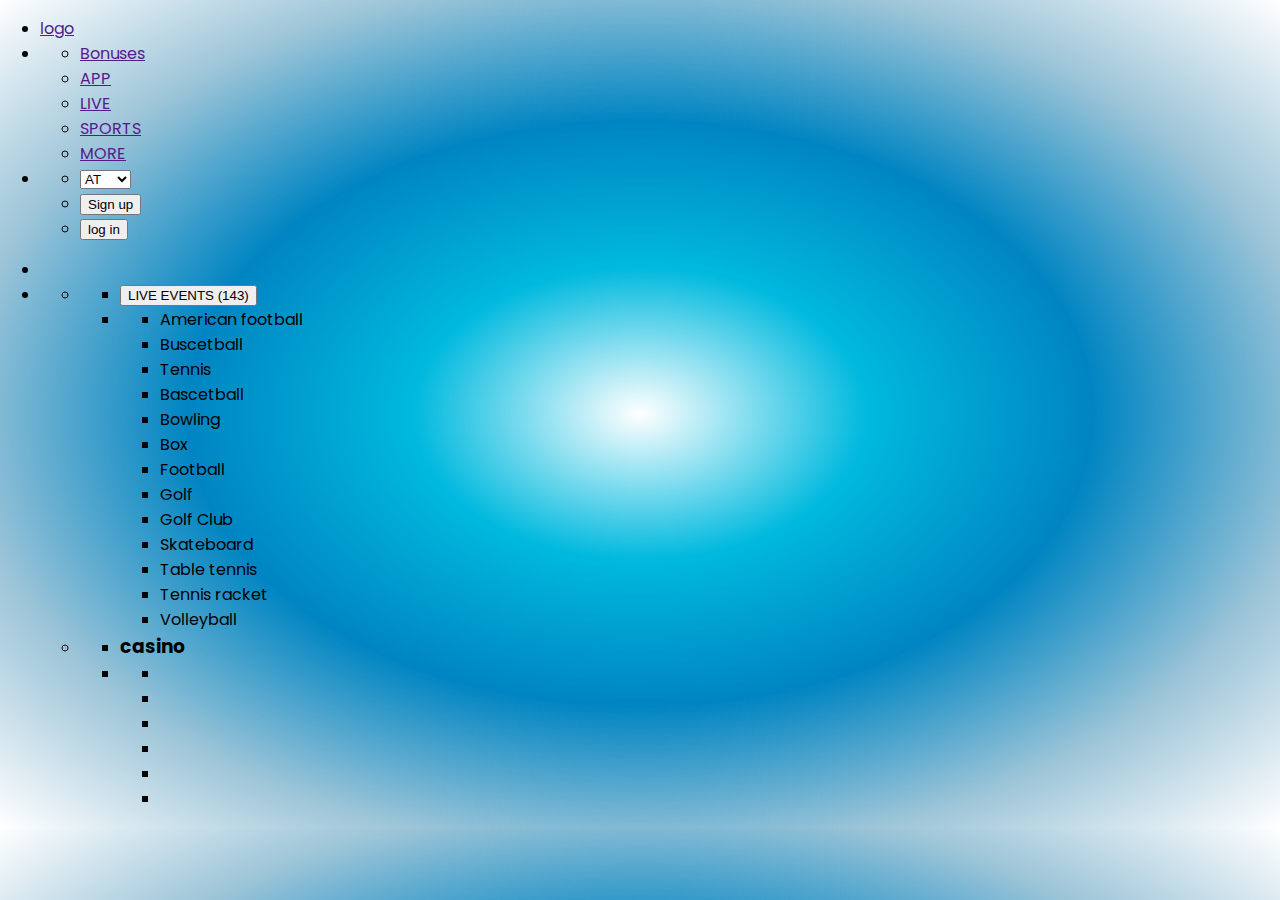
<file: Index.html>
<!DOCTYPE html>
<html lang="en">
  <head>
    <meta charset="UTF-8" />
    <meta name="viewport" content="width=device-width, initial-scale=1.0" />
    <link rel="preconnect" href="https://fonts.googleapis.com" />
    <link rel="preconnect" href="https://fonts.gstatic.com" crossorigin />
    <link
      href="https://fonts.googleapis.com/css2?family=Poppins:wght@400;500;600;700&display=swap"
      rel="stylesheet"
    />
    <link rel="stylesheet" href="./css/style.css" />
    <title>Home</title>
  </head>
  <body>
    <header>
      <div>
        <ul>
          <nav>
            <li>
              <a href="" lang="eng">logo</a>
            </li>
            <li>
              <ul>
                <li><a href="" lang="eng">Bonuses</a></li>
                <li><a href="" lang="eng">APP</a></li>
                <li><a href="" lang="eng">LIVE</a></li>
                <li><a href="" lang="eng">SPORTS</a></li>
                <li><a href="" lang="eng">MORE</a></li>
              </ul>
            </li>
          </nav>
          <li>
            <ul>
              <li>
                <select name="select" id="">
                  <option value="AT">AT</option>
                  <option value="ENG">ENG</option>
                </select>
              </li>
              <li><button type="button">Sign up</button></li>
              <li><button type="button">log in</button></li>
            </ul>
          </li>
        </ul>
      </div>
    </header>
    <main>
      <ul>
        <li></li>
        <li>
          <section>
            <aside>
              <ul>
                <li>
                  <ul>
                    <li>
                      <div>
                        <button type="button">LIVE EVENTS (143)</button>
                      </div>
                    </li>
                    <li>
                      <ul>
                        <li>American football</li>
                        <li>Buscetball</li>
                        <li>Tennis</li>
                        <li>Bascetball</li>
                        <li>Bowling</li>
                        <li>Box</li>
                        <li>Football</li>
                        <li>Golf</li>
                        <li>Golf Club</li>
                        <li>Skateboard</li>
                        <li>Table tennis</li>
                        <li>Tennis racket</li>
                        <li>Volleyball</li>
                      </ul>
                    </li>
                  </ul>
                </li>
                <li>
                  <ul>
                    <li><h3>casino</h3></li>
                    <li>
                      <ul>
                        <li><div></div></li>
                        <li><div></div></li>
                        <li><div></div></li>
                        <li><div></div></li>
                        <li><div></div></li>
                        <li><div></div></li>
                      </ul>
                    </li>
                  </ul>
                </li>
              </ul>
            </aside>
          </section>
        </li>
      </ul>
    </main>
  </body>
</html>
</file>
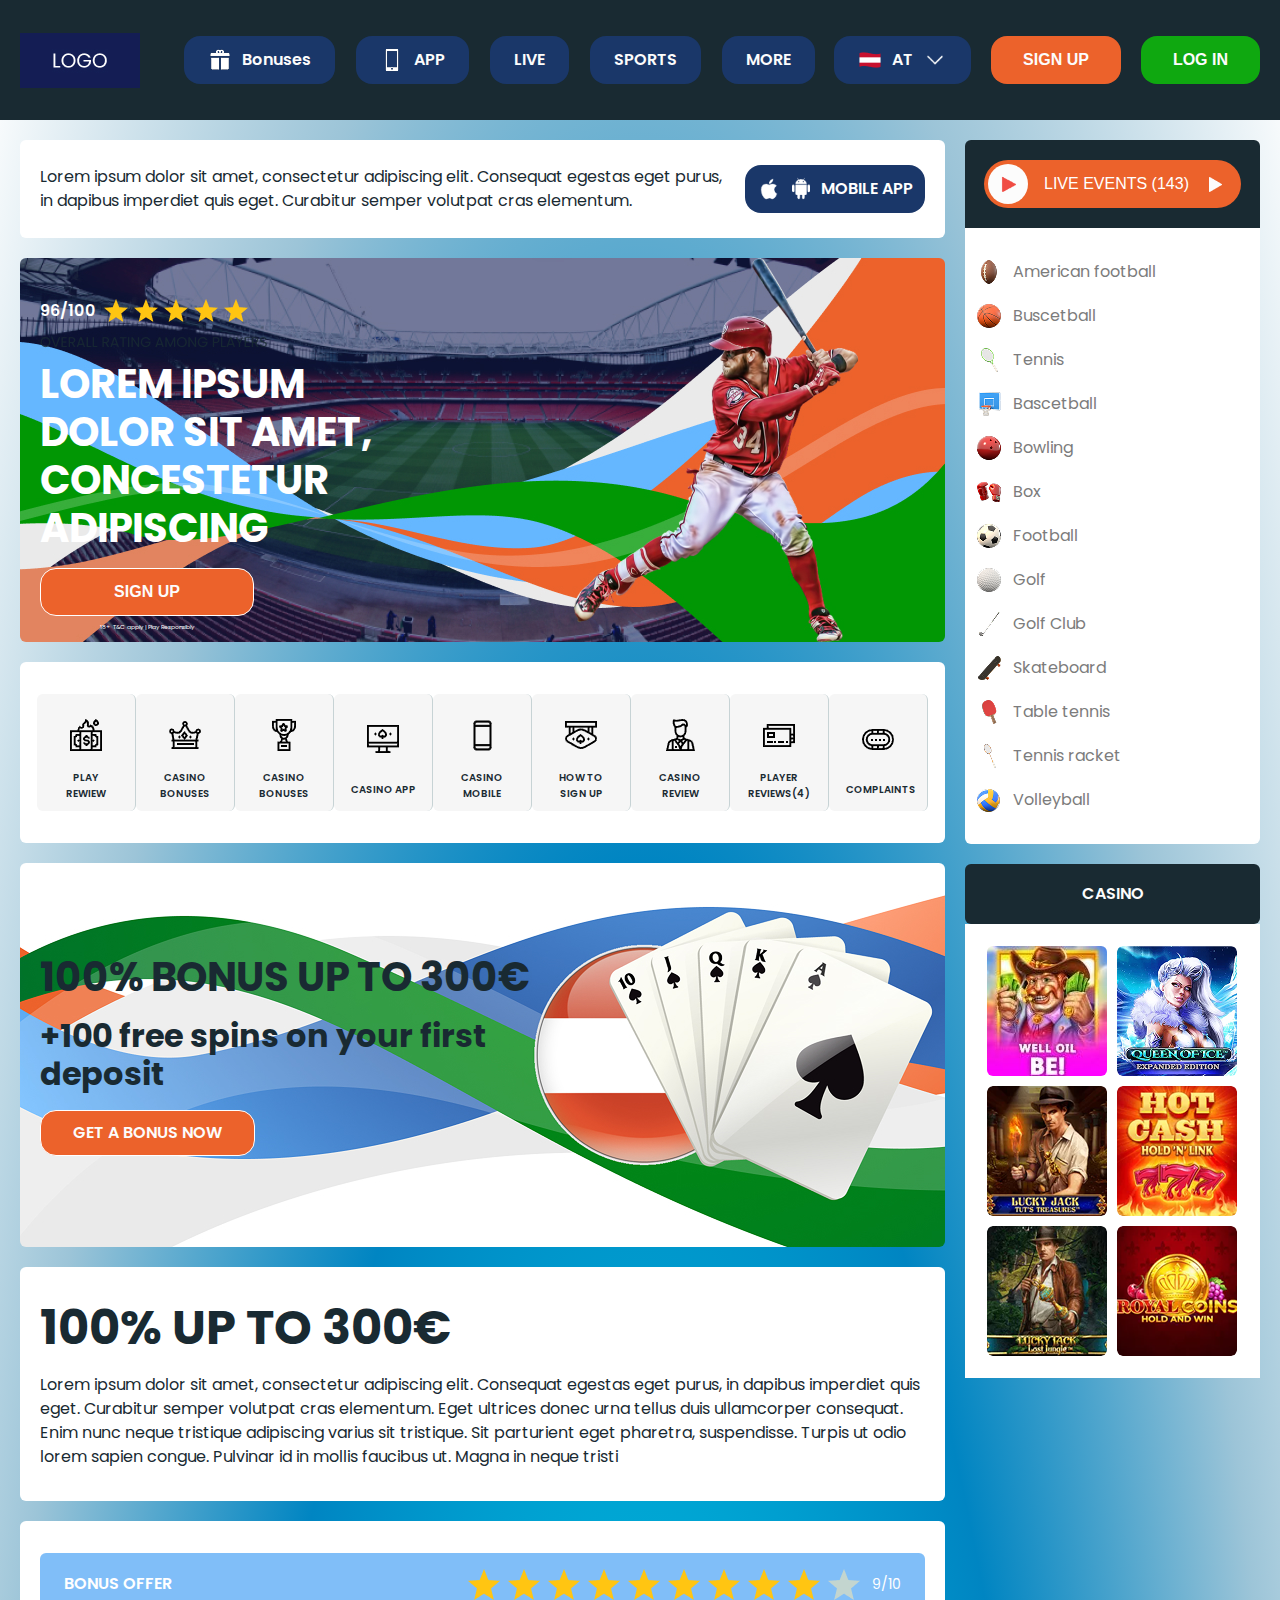
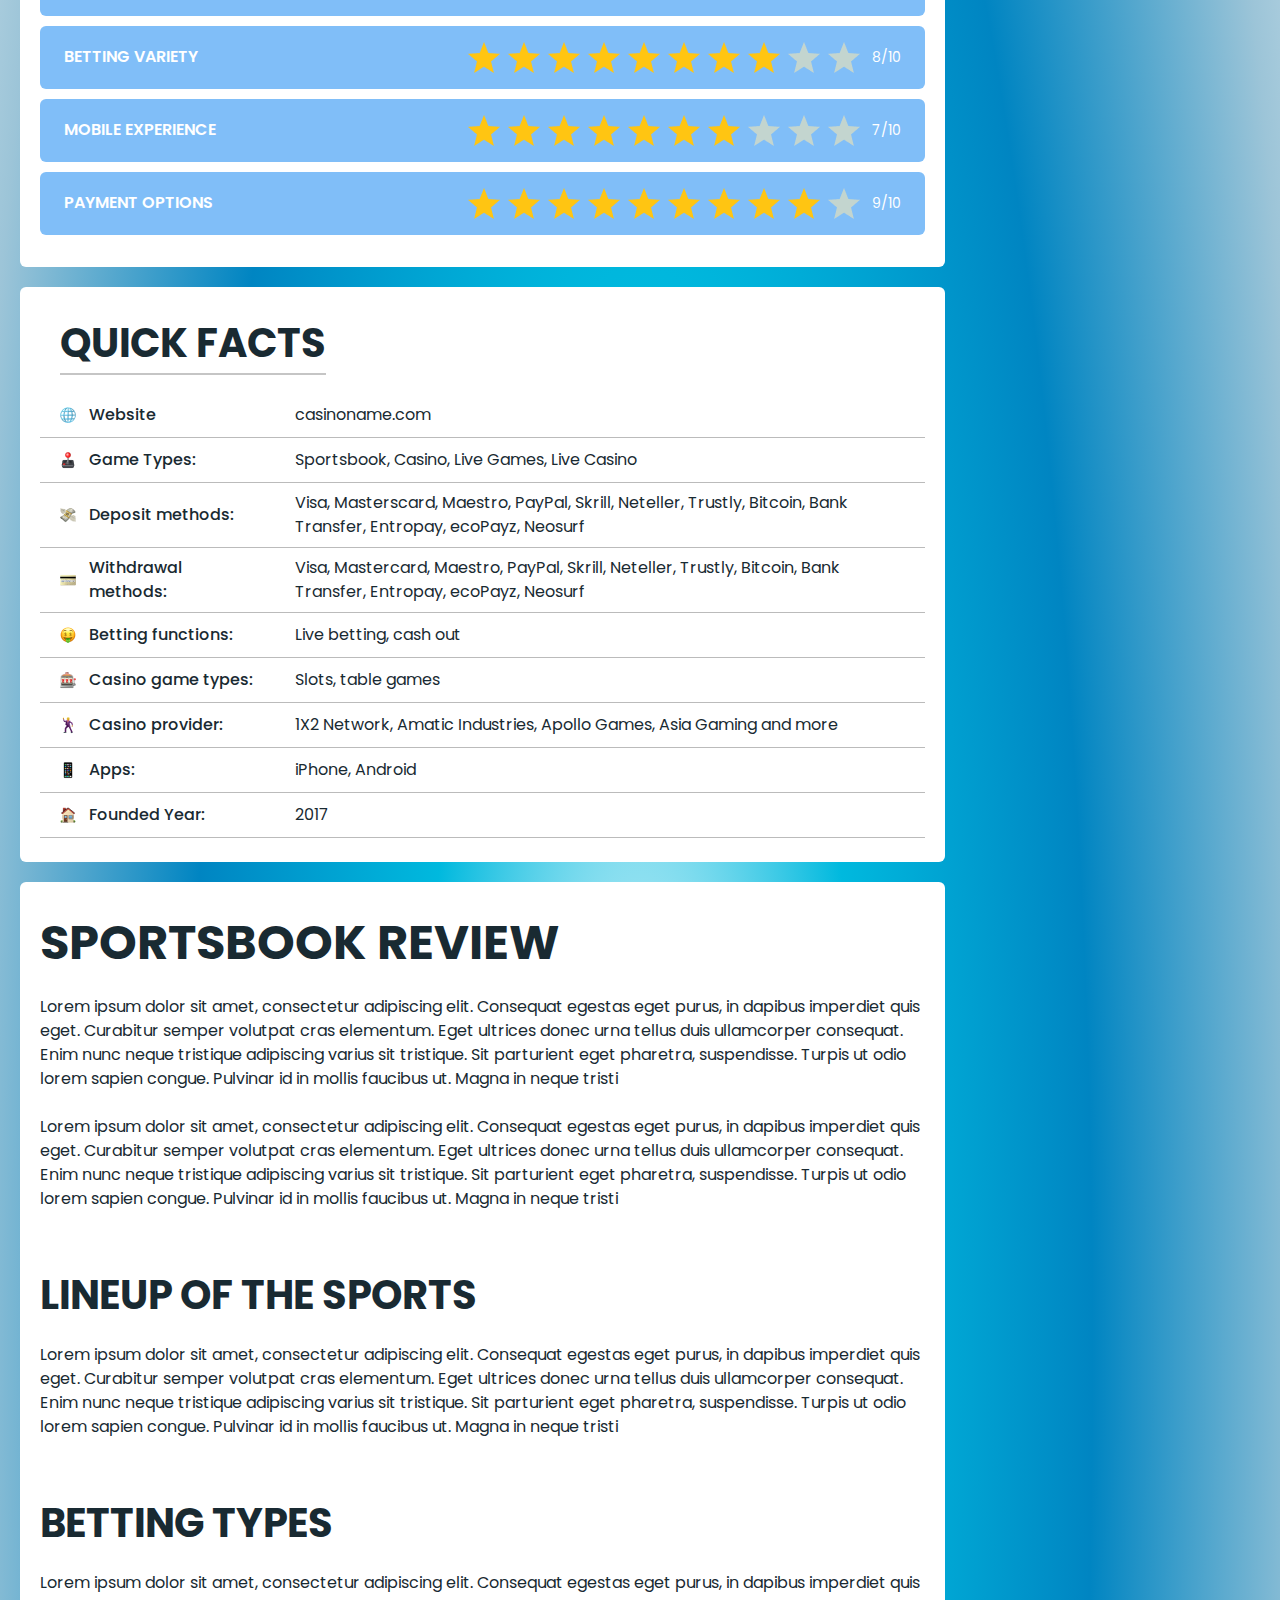
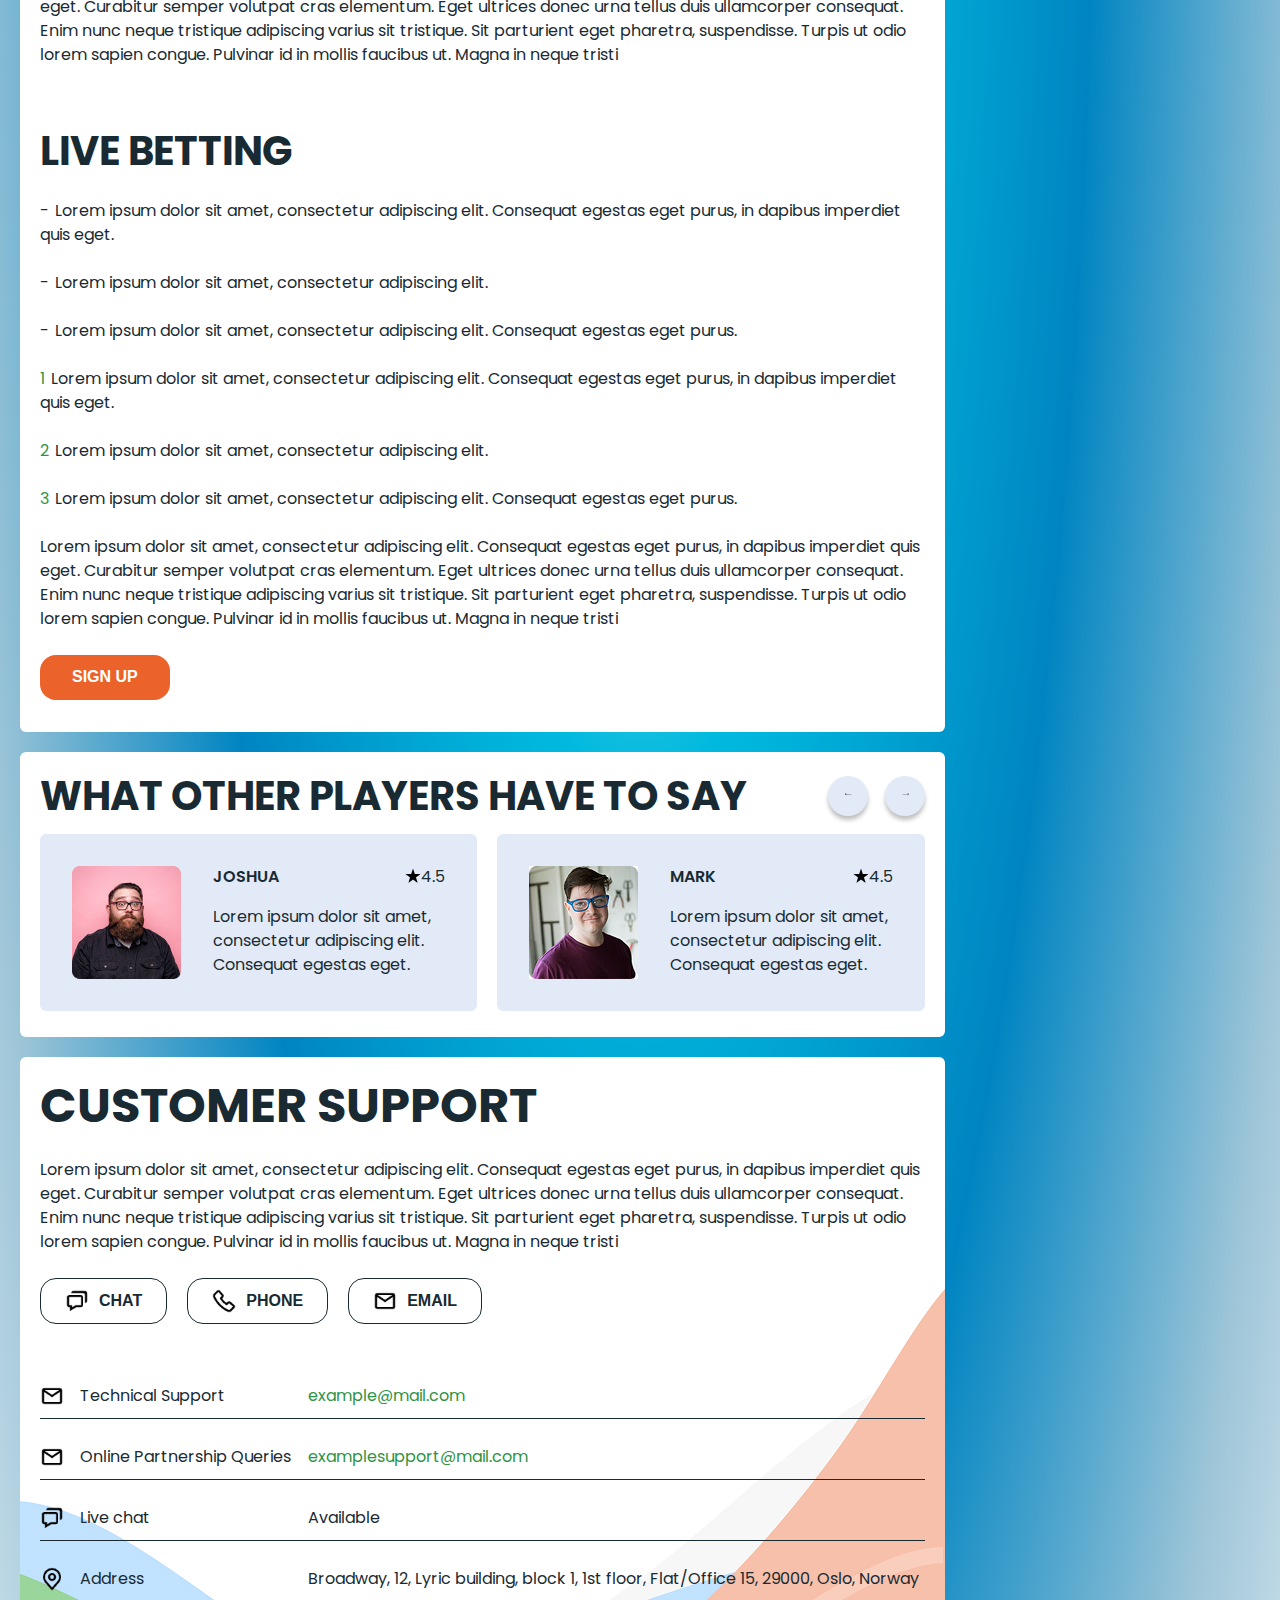
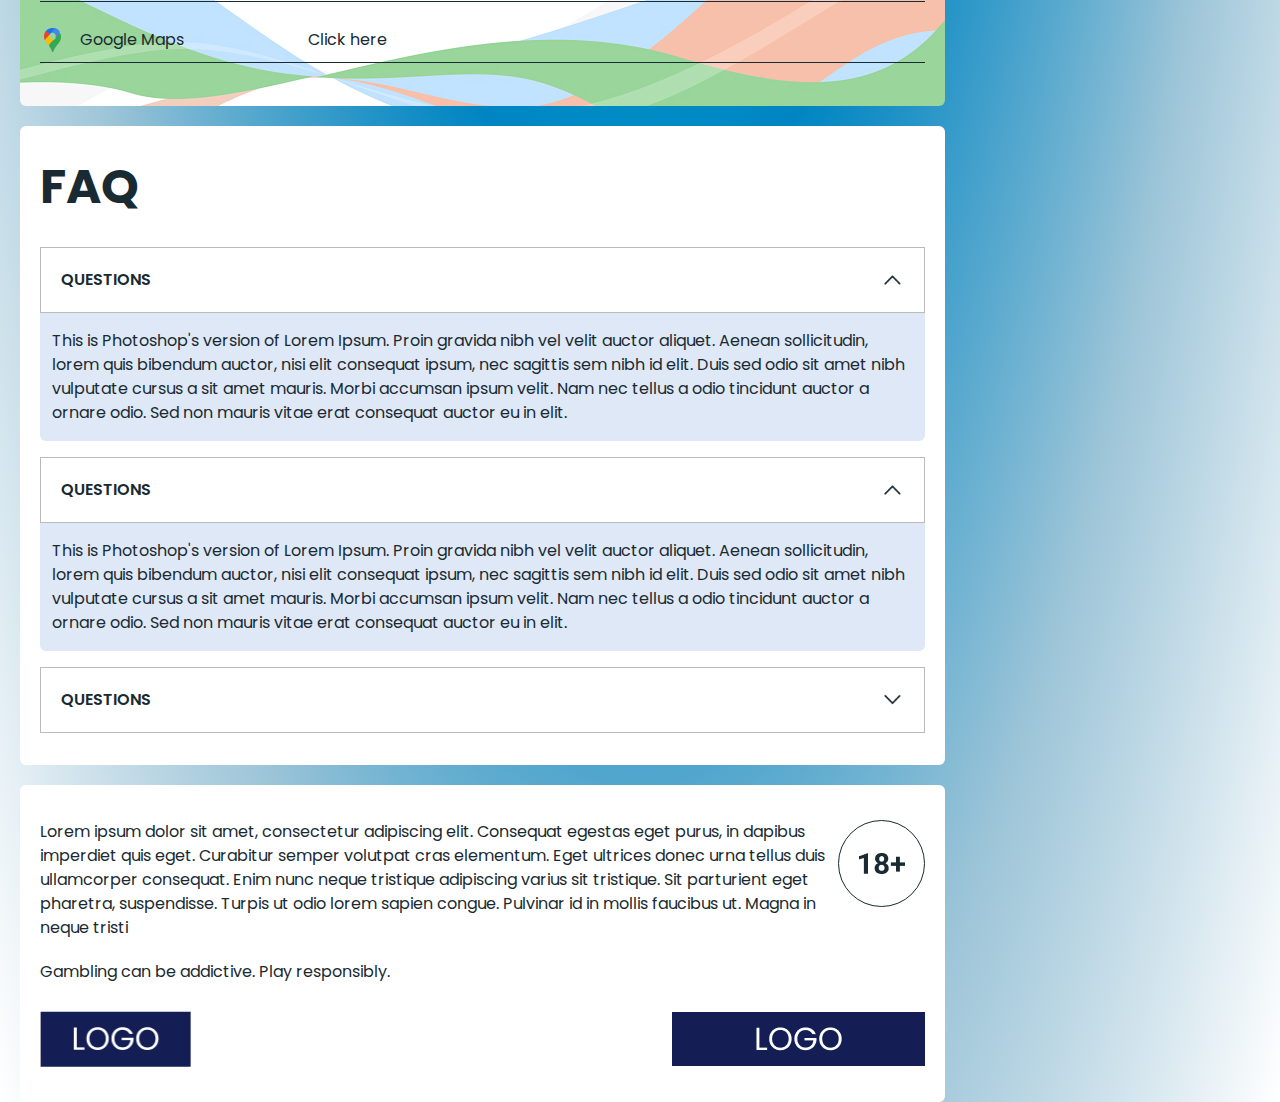
<file: index.html>
<!DOCTYPE html>
<html lang="en">
  <head>
    <meta charset="UTF-8" />
    <meta name="viewport" content="width=device-width, initial-scale=1.0" />
    <link rel="preconnect" href="https://fonts.googleapis.com" />
    <link rel="preconnect" href="https://fonts.gstatic.com" crossorigin />
    <link
      href="https://fonts.googleapis.com/css2?family=Poppins:wght@400;500;600;700&display=swap"
      rel="stylesheet"
    />
    <link rel="stylesheet" href="./css/style.css" />
    <title>Home</title>
  </head>
  <body>
    <header class="header">
      <div class="container">
        <ul class="header__list-main list">
          <li>
            <nav>
              <ul class="header__navigation-top-list list">
                <li class="header__navigation-logo-item">
                  <a href="./index.html" lang="eng"
                    ><img src="./img/small_logo.jpg" alt="logo" width="120"
                  /></a>
                </li>
                <li>
                  <ul class="header__navigaion-bottom-list list">
                    <li class="header__navigation-bottom-item">
                      <a
                        class="header__navigation-bottom-item-link"
                        href="./bonuses.html"
                        lang="eng"
                        ><img src="./img/png/Gift.png" alt="gift" width="24" />
                        Bonuses
                      </a>
                    </li>
                    <li>
                      <a
                        class="header__navigation-bottom-item-link"
                        href="./app.html"
                        lang="eng"
                        ><img
                          src="./img/png/iPhone.png"
                          alt="iphone"
                          width="24"
                        />APP</a
                      >
                    </li>
                    <li>
                      <a
                        class="header__navigation-bottom-item-link"
                        href=""
                        lang="eng"
                        >LIVE</a
                      >
                    </li>
                    <li>
                      <a
                        class="header__navigation-bottom-item-link"
                        href=""
                        lang="eng"
                        >SPORTS</a
                      >
                    </li>
                    <li>
                      <a
                        class="header__navigation-bottom-item-link"
                        href=""
                        lang="eng"
                        >MORE</a
                      >
                    </li>
                  </ul>
                </li>
              </ul>
            </nav>
          </li>
          <li>
            <ul class="header__auth-list list">
              <li>
                <a
                  class="header__navigation-bottom-item-link"
                  href=""
                  lang="eng"
                >
                  <img src="./img/png/flag.png" alt="flag" width="24" /><span
                    >AT</span
                  ><img
                    src="./img/png/Arrow-Down.png"
                    alt="arrow_down"
                    width="24"
                /></a>
              </li>
              <li>
                <button class="header__auth-signUp-btn" type="button">
                  SIGN UP
                </button>
              </li>
              <li>
                <button class="header__auth-login-btn" type="button">
                  LOG IN
                </button>
              </li>
            </ul>
          </li>
        </ul>
        <ul class="header__list-mob-menu list">
          <li>
            <a href="./index.html"
              ><img src="./img/small_logo.jpg" alt="logo" width="80"
            /></a>
          </li>
          <li>
            <button class="header__list-mob-menu-open-btn" type="button" > OPEN MENU
            </button>
          </li>
        </ul>
        <div class="header__mob-memu-wrapper  transform">
          <button class="header__list-mob-menu-close-btn" type="button">CLOSE MENU
          </button>
          <ul class="header__mob-menu-list list">
            <li class="header__navigation-bottom-item">
              <a
                class="header__navigation-bottom-item-link"
                href="./bonuses.html"
                lang="eng"
                ><img src="./img/png/Gift.png" alt="gift" width="24" />
                Bonuses
              </a>
            </li>
            <li>
              <a
                class="header__navigation-bottom-item-link"
                href="./app.html"
                lang="eng"
                ><img
                  src="./img/png/iPhone.png"
                  alt="iphone"
                  width="24"
                />APP</a
              >
            </li>
            <li>
              <a class="header__navigation-bottom-item-link" href="" lang="eng"
                >LIVE</a
              >
            </li>
            <li>
              <a class="header__navigation-bottom-item-link" href="" lang="eng"
                >SPORTS</a
              >
            </li>
            <li>
              <a class="header__navigation-bottom-item-link" href="" lang="eng"
                >MORE</a
              >
            </li>
            <li>
              <a class="header__navigation-bottom-item-link" href="" lang="eng">
                <img src="./img/png/flag.png" alt="flag" width="24" /><span
                  >AT</span
                ><img
                  src="./img/png/Arrow-Down.png"
                  alt="arrow_down"
                  width="24"
              /></a>
            </li>
            <li>
              <button class="header__auth-signUp-btn" type="button">
                SIGN UP
              </button>
            </li>
            <li>
              <button class="header__auth-login-btn" type="button">
                LOG IN
              </button>
            </li>
          </ul>
        </div>
      </div>
    </header>
    <main class="main">
      <div class="container">
        <ul class="main__list list">
          <li>
            <section class="app">
              <p class="app__text">
                Lorem ipsum dolor sit amet, consectetur adipiscing elit.
                Consequat egestas eget purus, in dapibus imperdiet quis eget.
                Curabitur semper volutpat cras elementum.
              </p>
              <a href="./app.html" class="app__btn-download">
                <img src="./img/png/apple-filled.png" alt="apple" width="24" />
                <img
                  src="./img/png/android-filled.png"
                  alt="android"
                  width="24"
                />
                MOBILE APP
              </a>
            </section>

            <section class="hero">
              <div class="hero__wrapper">
                <div class="hero__rating-wrapper">
                  <p class="hero__rating-text">96/100</p>
                  <img src="./img/hero_stars.png" alt="stars" />
                </div>
                <h1 class="hero__title">
                  LOREM IPSUM DOLOR SIT AMET, CONCESTETUR ADIPISCING
                </h1>
                <div class="hero__btn-wrapper">
                  <button class="hero__signUp-btn" type="button">
                    SIGN UP
                  </button>
                  <p class="hero__privacy-text">
                    18+ T&C apply | Play Responsibly
                  </p>
                </div>
              </div>
            </section>

            <section class="services">
              <ul class="services__list list">
                <li class="services__list-item">
                  <img src="./img/png/money.png" alt="money" width="32px" />
                  <p class="services__list-text">PLAY REWIEW</p>
                </li>
                <li class="services__list-item">
                  <img src="./img/png/crown.png" alt="crown" width="32px" />
                  <p class="services__list-text">CASINO BONUSES</p>
                </li>
                <li class="services__list-item">
                  <img src="./img/png/trophy.png" alt="trophy" width="32px" />
                  <p class="services__list-text">CASINO BONUSES</p>
                </li>
                <li class="services__list-item">
                  <img
                    src="./img/png/online-casino.png"
                    alt="casino"
                    width="32px"
                  />
                  <p class="services__list-text">CASINO APP</p>
                </li>
                <li class="services__list-item">
                  <img
                    src="./img/png/device-mobile.png"
                    alt="momile casino"
                    width="32px"
                  />
                  <p class="services__list-text">CASINO MOBILE</p>
                </li>
                <li class="services__list-item">
                  <img
                    src="./img/png/casino_reverse.png"
                    alt="casino"
                    width="32px"
                  />
                  <p class="services__list-text">HOW TO SIGN UP</p>
                </li>
                <li class="services__list-item">
                  <img
                    src="./img/png/croupier.png"
                    alt="croupier"
                    width="32px"
                  />
                  <p class="services__list-text">CASINO REVIEW</p>
                </li>
                <li class="services__list-item">
                  <img
                    src="./img/png/credit-card.png"
                    alt="credit card"
                    width="32px"
                  />
                  <p class="services__list-text">PLAYER REVIEWS(4)</p>
                </li>
                <li class="services__list-item">
                  <img
                    src="./img/png/poker-table.png"
                    alt="poker table"
                    width="32px"
                  />
                  <p class="services__list-text">COMPLAINTS</p>
                </li>
              </ul>
            </section>

            <section class="bonus">
              <div class="bonus__wrapper">
                <h2 class="bonus__title-top">100% BONUS UP TO 300€</h2>
                <h3 class="bonus__title-bottom">
                  +100 free spins on your first deposit
                </h3>
                <a class="bonus__link" href="./bonuses.html">GET A BONUS NOW</a>
              </div>
            </section>

            <section class="profit">
              <h2 class="profit__title">100% UP TO 300€</h2>
              <p class="profit__text">
                Lorem ipsum dolor sit amet, consectetur adipiscing elit.
                Consequat egestas eget purus, in dapibus imperdiet quis eget.
                Curabitur semper volutpat cras elementum. Eget ultrices donec
                urna tellus duis ullamcorper consequat. Enim nunc neque
                tristique adipiscing varius sit tristique. Sit parturient eget
                pharetra, suspendisse. Turpis ut odio lorem sapien congue.
                Pulvinar id in mollis faucibus ut. Magna in neque tristi
              </p>
            </section>

            <section class="evaluations">
              <ul class="evaluations__list list">
                <li class="evaluations__item">
                  <p class="evaluations__text-top">BONUS OFFER</p>

                  <div class="evaluations__wrapper-botom">
                    <img class="evaluation__list-stars" src="./img/stars1.png" alt="stars" />
                    <p class="evaluations__text-bottom">9/10</p>
                  </div>
                </li>
                <li class="evaluations__item">
                  <p class="evaluations__text-top">BETTING VARIETY</p>

                  <div class="evaluations__wrapper-botom">
                    <img class="evaluation__list-stars" src="./img/stars2.png" alt="stars" />
                    <p class="evaluations__text-bottom">8/10</p>
                  </div>
                </li>
                <li class="evaluations__item">
                  <p class="evaluations__text-top">MOBILE EXPERIENCE</p>

                  <div class="evaluations__wrapper-botom">
                    <img class="evaluation__list-stars" src="./img/stars3.png" alt="stars" />
                    <p class="evaluations__text-bottom">7/10</p>
                  </div>
                </li>
                <li class="evaluations__item">
                  <p class="evaluations__text-top">PAYMENT OPTIONS</p>

                  <div class="evaluations__wrapper-botom">
                    <img class="evaluation__list-stars" src="./img/stars4.png" alt="stars" />
                    <p class="evaluations__text-bottom">9/10</p>
                  </div>
                </li>
              </ul>
            </section>

            <section class="facts">
              <h2 class="facts__title">QUICK FACTS</h2>
              <ul class="facts__list list">
                <li class="facts__list-item">
                  <div class="facts__list-item-top-wraper">
                    <img
                      src="./img/factsImages/website.jpg"
                      alt="website"
                      width="24"
                    />
                    <p class="facts__list-top-wraper-text">Website</p>
                  </div>

                  <p class="facts__list-bottom-text">casinoname.com</p>
                </li>
                <li class="facts__list-item">
                  <div class="facts__list-item-top-wraper">
                    <img
                      src="./img/factsImages/game_types.png"
                      alt="game types"
                      width="24"
                    />
                    <p class="facts__list-top-wraper-text">Game Types:</p>
                  </div>

                  <p class="facts__list-bottom-text">
                    Sportsbook, Casino, Live Games, Live Casino
                  </p>
                </li>
                <li class="facts__list-item">
                  <div class="facts__list-item-top-wraper">
                    <img
                      src="./img/factsImages/deposite_metods.png"
                      alt="deposite metods"
                      width="24"
                    />
                    <p class="facts__list-top-wraper-text">Deposit methods:</p>
                  </div>

                  <p class="facts__list-bottom-text">
                    Visa, Masterscard, Maestro, PayPal, Skrill, Neteller,
                    Trustly, Bitcoin, Bank Transfer, Entropay, ecoPayz, Neosurf
                  </p>
                </li>
                <li class="facts__list-item">
                  <div class="facts__list-item-top-wraper">
                    <img
                      src="./img/factsImages/withdrawal_metods.png"
                      alt="Withdrawal metods"
                      width="24"
                    />
                    <p class="facts__list-top-wraper-text">
                      Withdrawal methods:
                    </p>
                  </div>

                  <p class="facts__list-bottom-text">
                    Visa, Mastercard, Maestro, PayPal, Skrill, Neteller,
                    Trustly, Bitcoin, Bank Transfer, Entropay, ecoPayz, Neosurf
                  </p>
                </li>
                <li class="facts__list-item">
                  <div class="facts__list-item-top-wraper">
                    <img
                      src="./img/factsImages/betting_functions.png"
                      alt="betting functions"
                      width="24"
                    />
                    <p class="facts__list-top-wraper-text">
                      Betting functions:
                    </p>
                  </div>

                  <p class="facts__list-bottom-text">Live betting, cash out</p>
                </li>
                <li class="facts__list-item">
                  <div class="facts__list-item-top-wraper">
                    <img
                      src="./img/factsImages/casino_games.png"
                      alt="casino games"
                      width="24"
                    />
                    <p class="facts__list-top-wraper-text">
                      Casino game types:
                    </p>
                  </div>

                  <p class="facts__list-bottom-text">Slots, table games</p>
                </li>
                <li class="facts__list-item">
                  <div class="facts__list-item-top-wraper">
                    <img
                      src="./img/factsImages/casino_provider.png"
                      alt="casino provider"
                      width="24"
                    />
                    <p class="facts__list-top-wraper-text">Casino provider:</p>
                  </div>

                  <p class="facts__list-bottom-text">
                    1X2 Network, Amatic Industries, Apollo Games, Asia Gaming
                    and more
                  </p>
                </li>
                <li class="facts__list-item">
                  <div class="facts__list-item-top-wraper">
                    <img
                      src="./img/factsImages/apps.png"
                      alt="apps"
                      width="24"
                    />
                    <p class="facts__list-top-wraper-text">Apps:</p>
                  </div>

                  <p class="facts__list-bottom-text">iPhone, Android</p>
                </li>
                <li class="facts__list-item">
                  <div class="facts__list-item-top-wraper">
                    <img
                      src="./img/factsImages/founder_year.png"
                      alt="founder year"
                      width="24"
                    />
                    <p class="facts__list-top-wraper-text">Founded Year:</p>
                  </div>

                  <p class="facts__list-bottom-text">2017</p>
                </li>
              </ul>
            </section>

            <section class="review">
              <ul class="review__list-top list">
                <li class="review__list-top-item">
                  <h2 class="review__title-top">SPORTSBOOK REVIEW</h2>
                  <p class="review__list-text">
                    Lorem ipsum dolor sit amet, consectetur adipiscing elit.
                    Consequat egestas eget purus, in dapibus imperdiet quis
                    eget. Curabitur semper volutpat cras elementum. Eget
                    ultrices donec urna tellus duis ullamcorper consequat. Enim
                    nunc neque tristique adipiscing varius sit tristique. Sit
                    parturient eget pharetra, suspendisse. Turpis ut odio lorem
                    sapien congue. Pulvinar id in mollis faucibus ut. Magna in
                    neque tristi
                  </p>
                  <p class="review__list-text">
                    Lorem ipsum dolor sit amet, consectetur adipiscing elit.
                    Consequat egestas eget purus, in dapibus imperdiet quis
                    eget. Curabitur semper volutpat cras elementum. Eget
                    ultrices donec urna tellus duis ullamcorper consequat. Enim
                    nunc neque tristique adipiscing varius sit tristique. Sit
                    parturient eget pharetra, suspendisse. Turpis ut odio lorem
                    sapien congue. Pulvinar id in mollis faucibus ut. Magna in
                    neque tristi
                  </p>
                </li>
                <li class="review__list-top-item">
                  <h3 class="review__title-bottom">LINEUP OF THE SPORTS</h3>
                  <p class="review__list-text">
                    Lorem ipsum dolor sit amet, consectetur adipiscing elit.
                    Consequat egestas eget purus, in dapibus imperdiet quis
                    eget. Curabitur semper volutpat cras elementum. Eget
                    ultrices donec urna tellus duis ullamcorper consequat. Enim
                    nunc neque tristique adipiscing varius sit tristique. Sit
                    parturient eget pharetra, suspendisse. Turpis ut odio lorem
                    sapien congue. Pulvinar id in mollis faucibus ut. Magna in
                    neque tristi
                  </p>
                </li>
                <li class="review__list-top-item">
                  <h3 class="review__title-bottom">BETTING TYPES</h3>
                  <p class="review__list-text">
                    Lorem ipsum dolor sit amet, consectetur adipiscing elit.
                    Consequat egestas eget purus, in dapibus imperdiet quis
                    eget. Curabitur semper volutpat cras elementum. Eget
                    ultrices donec urna tellus duis ullamcorper consequat. Enim
                    nunc neque tristique adipiscing varius sit tristique. Sit
                    parturient eget pharetra, suspendisse. Turpis ut odio lorem
                    sapien congue. Pulvinar id in mollis faucibus ut. Magna in
                    neque tristi
                  </p>
                </li>
                <li class="review__list-top-item">
                  <h3 class="review__title-bottom">LIVE BETTING</h3>

                  <p class="review__list-text">
                    <span class="review__list-text-span-top">-</span>Lorem ipsum
                    dolor sit amet, consectetur adipiscing elit. Consequat
                    egestas eget purus, in dapibus imperdiet quis eget.
                  </p>

                  <p class="review__list-text">
                    <span class="review__list-text-span-top">-</span>Lorem ipsum
                    dolor sit amet, consectetur adipiscing elit.
                  </p>

                  <p class="review__list-text">
                    <span class="review__list-text-span-top">-</span>Lorem ipsum
                    dolor sit amet, consectetur adipiscing elit. Consequat
                    egestas eget purus.
                  </p>

                  <p class="review__list-text">
                    <span class="review__list-text-span-bottom">1</span>Lorem
                    ipsum dolor sit amet, consectetur adipiscing elit. Consequat
                    egestas eget purus, in dapibus imperdiet quis eget.
                  </p>

                  <p class="review__list-text">
                    <span class="review__list-text-span-bottom">2</span>Lorem
                    ipsum dolor sit amet, consectetur adipiscing elit.
                  </p>

                  <p class="review__list-text">
                    <span class="review__list-text-span-bottom">3</span>Lorem
                    ipsum dolor sit amet, consectetur adipiscing elit. Consequat
                    egestas eget purus.
                  </p>

                  <p class="review__list-text">
                    Lorem ipsum dolor sit amet, consectetur adipiscing elit.
                    Consequat egestas eget purus, in dapibus imperdiet quis
                    eget. Curabitur semper volutpat cras elementum. Eget
                    ultrices donec urna tellus duis ullamcorper consequat. Enim
                    nunc neque tristique adipiscing varius sit tristique. Sit
                    parturient eget pharetra, suspendisse. Turpis ut odio lorem
                    sapien congue. Pulvinar id in mollis faucibus ut. Magna in
                    neque tristi
                  </p>
                  <button class="review__btn-signUp" type="button">
                    SIGN UP
                  </button>
                </li>
              </ul>
            </section> 

             <section class="players">
              <div class="players__wrapper-title">
                <h3 class="players__title">WHAT OTHER PLAYERS HAVE TO SAY</h3>
                <div class="players__wrapper-arrows">
                  <span class="players__wrraper-arrows-span"
                    ><img
                      src="./img/png/arrow_left.png"
                      alt="arrow left"
                      width="17"
                  /></span>
                  <span class="players__wrraper-arrows-span"
                    ><img
                      src="./img/png/arrow_right.png"
                      alt="arrow right"
                      width="17"
                  /></span>
                </div>
              </div>
              <ul class="players__list list">
                <li class="players__list-item">
                  <div class="players__list-item-wrapper">
                    <img
                      src="./img/players/player1.jpg"
                      alt="player1"
                      width="109"
                    />
                    <div class="players__list-rating-wrapper-top">
                      <div class="players__list-rating-wrapper-bottom">
                        <h4 class="players__list-rating-name">JOSHUA</h4>
                        <span class="players__list-rating-span"
                          ><img
                            src="./img/png/Star2.png"
                            alt="star"
                            width="16"
                          />4.5</span
                        >
                      </div>

                      <p class="players__list-rating-text">
                        Lorem ipsum dolor sit amet, consectetur adipiscing elit.
                        Consequat egestas eget.
                      </p>
                    </div>
                  </div>
                </li>
                <li class="players__list-item">
                  <div class="players__list-item-wrapper">
                    <img
                      src="./img/players/player2.jpg"
                      alt="player2"
                      width="109"
                    />
                    <div class="players__list-rating-wrapper-top">
                      <div class="players__list-rating-wrapper-bottom">
                        <h4 class="players__list-rating-name">MARK</h4>
                        <span class="players__list-rating-span"
                          ><img
                            src="./img/png/Star2.png"
                            alt="star"
                            width="16"
                          />4.5</span
                        >
                      </div>

                      <p class="players__list-rating-text">
                        Lorem ipsum dolor sit amet, consectetur adipiscing elit.
                        Consequat egestas eget.
                      </p>
                    </div>
                  </div>
                </li>
              </ul>
            </section>

            <section class="support">
              <div class="support_wrapper">
                <h2 class="support__title">CUSTOMER SUPPORT</h2>
                <p class="support_text">
                  Lorem ipsum dolor sit amet, consectetur adipiscing elit.
                  Consequat egestas eget purus, in dapibus imperdiet quis eget.
                  Curabitur semper volutpat cras elementum. Eget ultrices donec
                  urna tellus duis ullamcorper consequat. Enim nunc neque
                  tristique adipiscing varius sit tristique. Sit parturient eget
                  pharetra, suspendisse. Turpis ut odio lorem sapien congue.
                  Pulvinar id in mollis faucibus ut. Magna in neque tristi
                </p>
                <ul class="support__btn-list list">
                  <li>
                    <button class="support__btn" type="button">
                      <img
                        src="./img/png/bx_chat.png"
                        alt="chat"
                        width="24"
                        height="24"
                      />CHAT
                    </button>
                  </li>
                  <li>
                    <button class="support__btn" type="button">
                      <img
                        src="./img/png/phone.png"
                        alt="phone"
                        width="24"
                        height="24"
                      />PHONE
                    </button>
                  </li>
                  <li>
                    <button class="support__btn" type="button">
                      <img
                        src="./img/png/ci_mail.png"
                        alt="email"
                        width="24"
                        height="24"
                      />EMAIL
                    </button>
                  </li>
                </ul>

                <ul class="support__list-contacts list">
                  <li class="support__list-item-contacts">
                    <div class="support__list-wrapper">
                      <img style="height: 24px;" src="./img/png/ci_mail.png" alt="email" width="24" height="24" />
                      <p class="support__list-text support__list-text-top">
                        Technical Support
                      </p>
                    </div>

                    <a class="suport__list-link" href="example@mail.com"
                      >example@mail.com</a
                    >
                  </li>
                  <li class="support__list-item-contacts">
                    <div class="support__list-wrapper">
                      <img style="height: 24px;" src="./img/png/ci_mail.png" alt="email" width="24" height="24"/>
                      <p class="support__list-text support__list-text-top">
                        Online Partnership Queries
                      </p>
                    </div>

                    <a class="suport__list-link" href="examplesupport@mail.com"
                      >examplesupport@mail.com</a
                    >
                  </li>
                  <li class="support__list-item-contacts">
                    <div class="support__list-wrapper">
                      <img style="height: 24px;" src="./img/png/bx_chat.png" alt="chat" width="24" height="24"/>
                      <p class="support__list-text support__list-text-top">
                        Live chat
                      </p>
                    </div>

                    <p class="support__list-text">Available</p>
                  </li>
                  <li class="support__list-item-contacts">
                    <div class="support__list-wrapper">
                      <img style="height: 24px;"
                        src="./img/png/akar-icons_location.png"
                        alt="location"
                        width="24"
                        height="24"
                      />
                      <p class="support__list-text support__list-text-top">
                        Address
                      </p>
                    </div>

                    <p class="support__list-text">
                      Broadway, 12, Lyric building, block 1, 1st floor,
                      Flat/Office 15, 29000, Oslo, Norway
                    </p>
                  </li>
                  <li class="support__list-item-contacts">
                    <div class="support__list-wrapper">
                      <img style="height: 24px;"
                        src="./img/logos_google-maps.png"
                        alt="google maps"
                        width="24"
                        height="24"
                      />
                      <p class="support__list-text support__list-text-top">
                        Google Maps
                      </p>
                    </div>

                    <a class="support__list-text">Click here</a>
                  </li>
                </ul>
              </div>
            </section>

            <section class="faq">
              <h3 class="faq__title">FAQ</h3>
              <ul class="faq__list list">
                <li class="faq__list-item">
                  <div class="faq__item-wrapper">
                    <p class="faq__list-top-text">QUESTIONS</p>
                    <img
                      src="./img/png/Arrow-Up.png"
                      alt="arrow_up"
                      width="24"
                    />
                  </div>

                  <span class="faq__list-bottom-text"
                    >This is Photoshop's version of Lorem Ipsum. Proin gravida
                    nibh vel velit auctor aliquet. Aenean sollicitudin, lorem
                    quis bibendum auctor, nisi elit consequat ipsum, nec
                    sagittis sem nibh id elit. Duis sed odio sit amet nibh
                    vulputate cursus a sit amet mauris. Morbi accumsan ipsum
                    velit. Nam nec tellus a odio tincidunt auctor a ornare odio.
                    Sed non mauris vitae erat consequat auctor eu in elit.
                  </span>
                </li>
                <li class="faq__list-item">
                  <div class="faq__item-wrapper">
                    <p class="faq__list-top-text">QUESTIONS</p>
                    <img
                      src="./img/png/Arrow-Up.png"
                      alt="arrow_up"
                      width="24"
                    />
                  </div>
                  <span class="faq__list-bottom-text"
                    >This is Photoshop's version of Lorem Ipsum. Proin gravida
                    nibh vel velit auctor aliquet. Aenean sollicitudin, lorem
                    quis bibendum auctor, nisi elit consequat ipsum, nec
                    sagittis sem nibh id elit. Duis sed odio sit amet nibh
                    vulputate cursus a sit amet mauris. Morbi accumsan ipsum
                    velit. Nam nec tellus a odio tincidunt auctor a ornare odio.
                    Sed non mauris vitae erat consequat auctor eu in elit.
                  </span>
                </li>
                <li class="faq__list-item">
                  <div class="faq__item-wrapper">
                    <p class="faq__list-top-text">QUESTIONS</p>
                    <img
                      src="./img/png/Arrow_down2.png"
                      alt="arrow_down"
                      width="24"
                    />
                  </div>
                  <span></span>
                </li>
              </ul>
            </section>
            <section class="policy">
              <div class="policy__wrapper-top">
                <p class="policy__text">
                  Lorem ipsum dolor sit amet, consectetur adipiscing elit.
                  Consequat egestas eget purus, in dapibus imperdiet quis eget.
                  Curabitur semper volutpat cras elementum. Eget ultrices donec
                  urna tellus duis ullamcorper consequat. Enim nunc neque
                  tristique adipiscing varius sit tristique. Sit parturient eget
                  pharetra, suspendisse. Turpis ut odio lorem sapien congue.
                  Pulvinar id in mollis faucibus ut. Magna in neque tristi
                </p>
                <span class="policy__span-img"
                  ><img src="./img/png/18+.png" alt="18+" width="46"
                /></span>
              </div>
              <p class="policy__text">
                Gambling can be addictive. Play responsibly.
              </p>
              <ul class="policy__list list">
                <li>
                  <a href="./index.html"
                    ><img src="./img/medium_logo.jpg" alt="logo" width="151"
                  /></a>
                </li>
                <li>
                  <a class="policy__bottom-logo" href="./index.html"
                    ><img  src="./img/big_logo.jpg" alt="logo" width="253"
                  /></a>
                </li>
              </ul>
            </section>
          </li>
          <li>
            <section class="sidebar">
              <aside>
                <div class="sidebar__btn-wrapper">
                  <button class="sidebar__btn-play" type="button">
                    <span class="sidebar__btn-span-play"
                      ><img
                        src="./img/png/play-filled-alt.png"
                        alt="play"
                        width="20"
                    /></span>

                    LIVE EVENTS (143)

                    <img src="./img/png/play_arrow.png" alt="play" width="20" />
                  </button>
                </div>
                <ul class="sidebar__list-top list">
                  <li class="sidebar__list-item">
                    <a class="sidebar__list-link-top" href="" lang="eng"
                      ><img
                        src="./img/sidbar/sidebarLiveEvents/americanFootball.png"
                        alt="american football"
                        width="24"
                      />American football</a
                    >
                  </li>
                  <li class="sidebar__list-item">
                    <a class="sidebar__list-link-top" href="" lang="eng"
                      ><img
                        src="./img/sidbar/sidebarLiveEvents/buscetball.png"
                        alt="buscetball"
                        width="24"
                      />Buscetball</a
                    >
                  </li>
                  <li class="sidebar__list-item">
                    <a class="sidebar__list-link-top" href="" lang="eng"
                      ><img
                        src="./img/sidbar/sidebarLiveEvents/tenis_racket.png"
                        alt="tennis"
                        width="24"
                      />Tennis</a
                    >
                  </li>
                  <li class="sidebar__list-item">
                    <a class="sidebar__list-link-top" href="" lang="eng"
                      ><img
                        src="./img/sidbar/sidebarLiveEvents/basketball_hoop.png"
                        alt="basketball"
                        width="24"
                      />Bascetball</a
                    >
                  </li>
                  <li class="sidebar__list-item">
                    <a class="sidebar__list-link-top" href="" lang="eng"
                      ><img
                        src="./img/sidbar/sidebarLiveEvents/bowling.png"
                        alt="bowling"
                        width="24"
                      />Bowling</a
                    >
                  </li>
                  <li class="sidebar__list-item">
                    <a class="sidebar__list-link-top" href="" lang="eng"
                      ><img
                        src="./img/sidbar/sidebarLiveEvents/boxing_gloves.png"
                        alt="box"
                        width="24"
                      />Box</a
                    >
                  </li>
                  <li class="sidebar__list-item">
                    <a class="sidebar__list-link-top" href="" lang="eng"
                      ><img
                        src="./img/sidbar/sidebarLiveEvents/football.png"
                        alt="football"
                        width="24"
                      />Football</a
                    >
                  </li>
                  <li class="sidebar__list-item">
                    <a class="sidebar__list-link-top" href="" lang="eng"
                      ><img
                        src="./img/sidbar/sidebarLiveEvents/golf.png"
                        alt="golf"
                        width="24"
                      />Golf</a
                    >
                  </li>
                  <li class="sidebar__list-item">
                    <a class="sidebar__list-link-top" href="" lang="eng"
                      ><img
                        src="./img/sidbar/sidebarLiveEvents/golf_club.png"
                        alt="golf club"
                        width="24"
                      />Golf Club</a
                    >
                  </li>
                  <li class="sidebar__list-item">
                    <a class="sidebar__list-link-top" href="" lang="eng"
                      ><img
                        src="./img/sidbar/sidebarLiveEvents/skateboard.png"
                        alt="skateboard"
                        width="24"
                      />Skateboard</a
                    >
                  </li>
                  <li class="sidebar__list-item">
                    <a class="sidebar__list-link-top" href="" lang="eng"
                      ><img
                        src="./img/sidbar/sidebarLiveEvents/table_tennis.png"
                        alt="table tennis"
                        width="24"
                      />Table tennis</a
                    >
                  </li>
                  <li class="sidebar__list-item">
                    <a class="sidebar__list-link-top" href="" lang="eng"
                      ><img
                        src="./img/sidbar/sidebarLiveEvents/tennis.png"
                        alt="tennis"
                        width="24"
                      />Tennis racket</a
                    >
                  </li>
                  <li class="sidebar__list-item">
                    <a class="sidebar__list-link-top" href="" lang="eng"
                      ><img
                        src="./img/sidbar/sidebarLiveEvents/volleyball.png"
                        alt="volleyball"
                        width="24"
                      />Volleyball</a
                    >
                  </li>
                </ul>

                <div class="sidebar__wraper-title">
                  <h3 class="sidebar__title">CASINO</h3>
                </div>
                <ul class="sidebar__list-bottom list">
                  <li class="sidebar__list-item-bottom">
                    <div class="sidebar__wrapper-list-item-bottom">
                      <a href="">
                        <img
                          class="sidebar__list-item-bottom-img"
                          src="./img/sidbar/sidebarCasino/image1.jpg"
                          alt="WellOil"
                          width="120"
                        />
                      </a>
                      <div class="sidebar__list-bottom-menu">
                        <h4 class="sidebar__list-bottom-menu-title">
                          WELL OIL
                        </h4>
                        <a class="sidebar__list-bottom-nemu-link" href=""
                          >LOGIN</a
                        >
                        <p class="sidebar__list-bottom-nemu-text">or</p>
                        <button class="sidebar__list-bottom-nemu-btn">
                          SIGN UP
                        </button>
                      </div>
                    </div>
                  </li>
                  <li class="sidebar__list-item-bottom">
                    <div class="sidebar__wrapper-list-item-bottom">
                      <a href="">
                        <img
                          class="sidebar__list-item-bottom-img"
                          src="./img/sidbar/sidebarCasino/image2.png"
                          alt="QuenOfIce"
                          width="120"
                        />
                      </a>
                      <div class="sidebar__list-bottom-menu">
                        <h4 class="sidebar__list-bottom-menu-title">
                          QUIN OF ICE
                        </h4>
                        <a class="sidebar__list-bottom-nemu-link" href=""
                          >LOGIN</a
                        >
                        <p class="sidebar__list-bottom-nemu-text">or</p>
                        <button class="sidebar__list-bottom-nemu-btn">
                          SIGN UP
                        </button>
                      </div>
                    </div>
                  </li>
                  <li class="sidebar__list-item-bottom">
                    <div class="sidebar__wrapper-list-item-bottom">
                      <a href="">
                        <img
                          class="sidebar__list-item-bottom-img"
                          src="./img/sidbar/sidebarCasino/image3.png"
                          alt="Lucky Jack"
                          width="120"
                        />
                      </a>
                      <div class="sidebar__list-bottom-menu">
                        <h4 class="sidebar__list-bottom-menu-title">
                          LUCKY JACK
                        </h4>
                        <a class="sidebar__list-bottom-nemu-link" href=""
                          >LOGIN</a
                        >
                        <p class="sidebar__list-bottom-nemu-text">or</p>
                        <button class="sidebar__list-bottom-nemu-btn">
                          SIGN UP
                        </button>
                      </div>
                    </div>
                  </li>
                  <li class="sidebar__list-item-bottom">
                    <div class="sidebar__wrapper-list-item-bottom">
                      <a href="">
                        <img
                          class="sidebar__list-item-bottom-img"
                          src="./img/sidbar/sidebarCasino/image4.png"
                          alt="HotCash"
                          width="120"
                        />
                      </a>
                      <div class="sidebar__list-bottom-menu">
                        <h4 class="sidebar__list-bottom-menu-title">
                          HOT CASH
                        </h4>
                        <a class="sidebar__list-bottom-nemu-link" href=""
                          >LOGIN</a
                        >
                        <p class="sidebar__list-bottom-nemu-text">or</p>
                        <button class="sidebar__list-bottom-nemu-btn">
                          SIGN UP
                        </button>
                      </div>
                    </div>
                  </li>
                  <li class="sidebar__list-item-bottom">
                    <div class="sidebar__wrapper-list-item-bottom">
                      <a href="">
                        <img
                          class="sidebar__list-item-bottom-img"
                          src="./img/sidbar/sidebarCasino/image5.png"
                          alt="LuckyJack"
                          width="120"
                        />
                      </a>
                      <div class="sidebar__list-bottom-menu">
                        <h4 class="sidebar__list-bottom-menu-title">
                          LUCKY JACK
                        </h4>
                        <a class="sidebar__list-bottom-nemu-link" href=""
                          >LOGIN</a
                        >
                        <p class="sidebar__list-bottom-nemu-text">or</p>
                        <button class="sidebar__list-bottom-nemu-btn">
                          SIGN UP
                        </button>
                      </div>
                    </div>
                  </li>
                  <li class="sidebar__list-item-bottom">
                    <div class="sidebar__wrapper-list-item-bottom">
                      <a href="">
                        <img
                          class="sidebar__list-item-bottom-img"
                          src="./img/sidbar/sidebarCasino/image6.png"
                          alt="RoyalCoins"
                          width="120"
                        />
                      </a>
                      <div class="sidebar__list-bottom-menu">
                        <h4 class="sidebar__list-bottom-menu-title">
                          ROYAL COINS
                        </h4>
                        <a class="sidebar__list-bottom-nemu-link" href=""
                          >LOGIN</a
                        >
                        <p class="sidebar__list-bottom-nemu-text">or</p>
                        <button class="sidebar__list-bottom-nemu-btn">
                          SIGN UP
                        </button>
                      </div>
                    </div>
                  </li>
                </ul>
              </aside>
            </section>
          </li>
        </ul>
      </div>
    </main>
    <script src="./index.js"></script>
  </body>
</html>
</file>
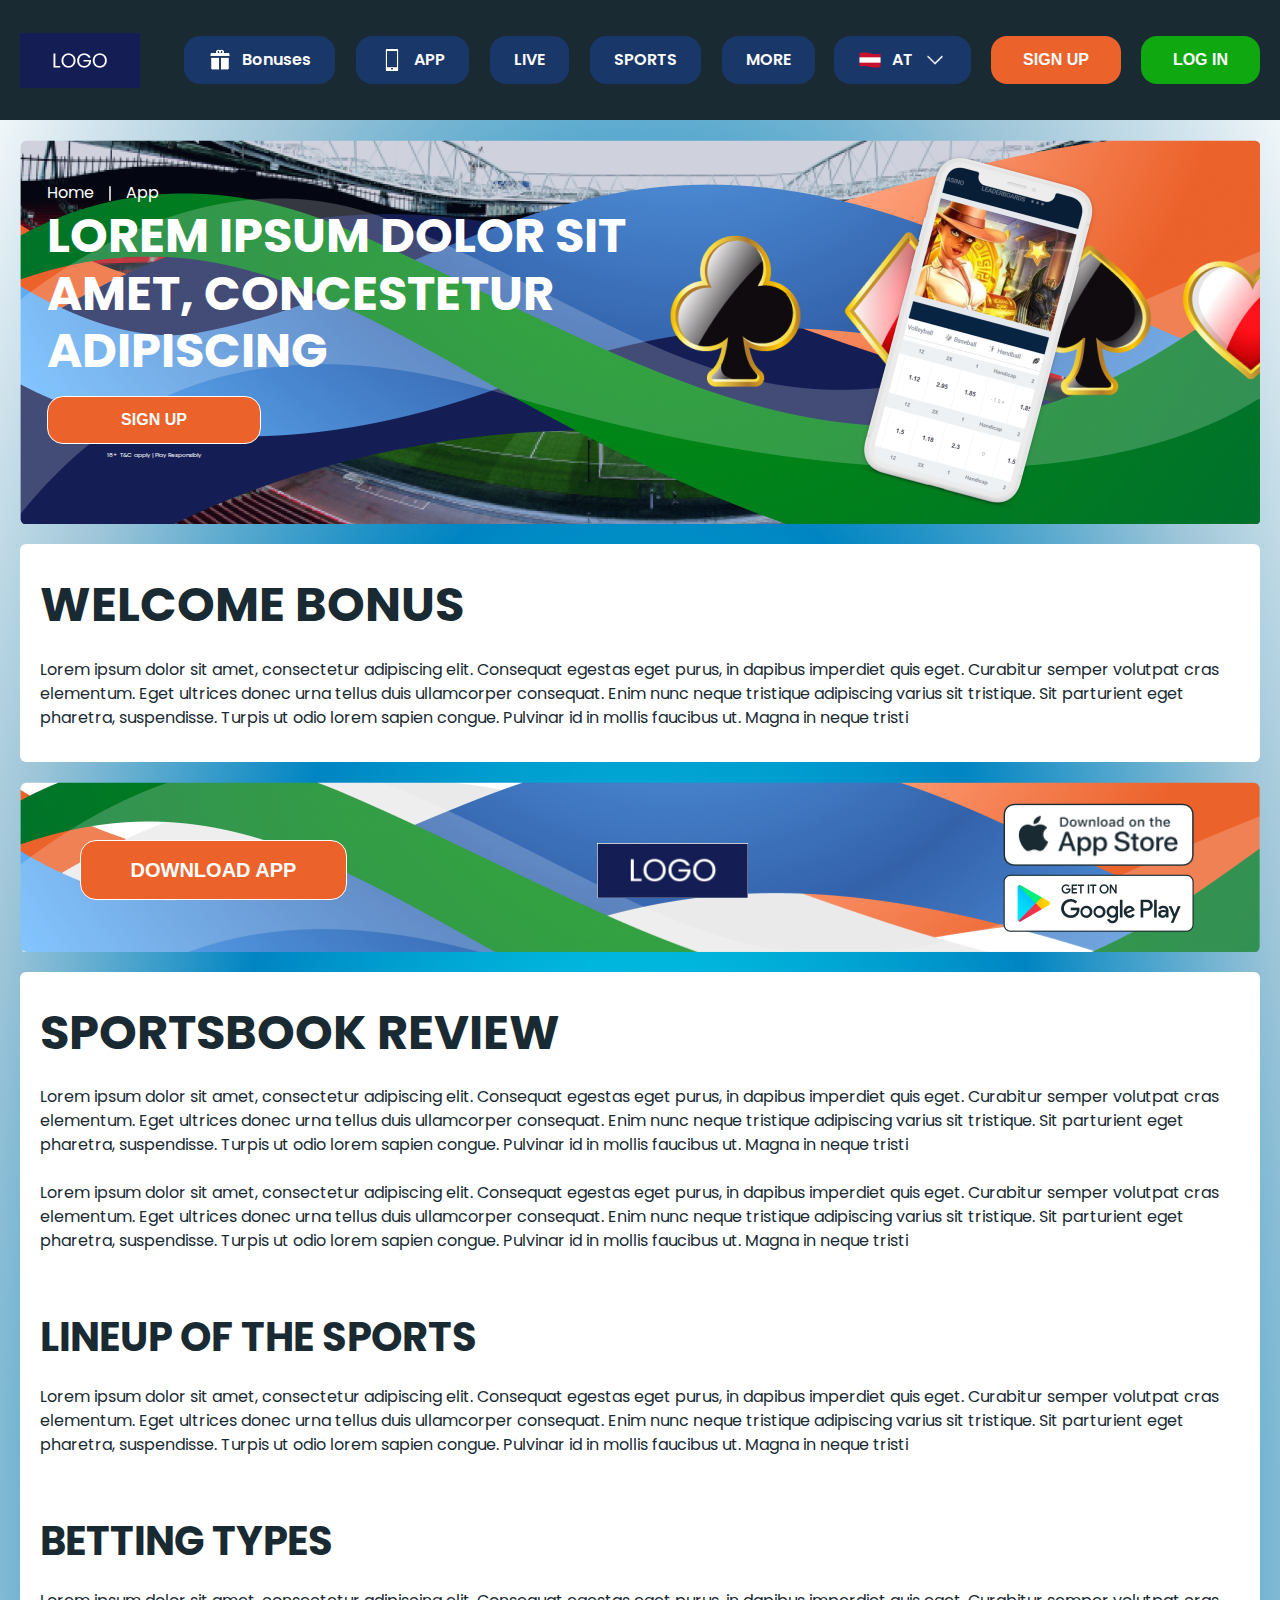
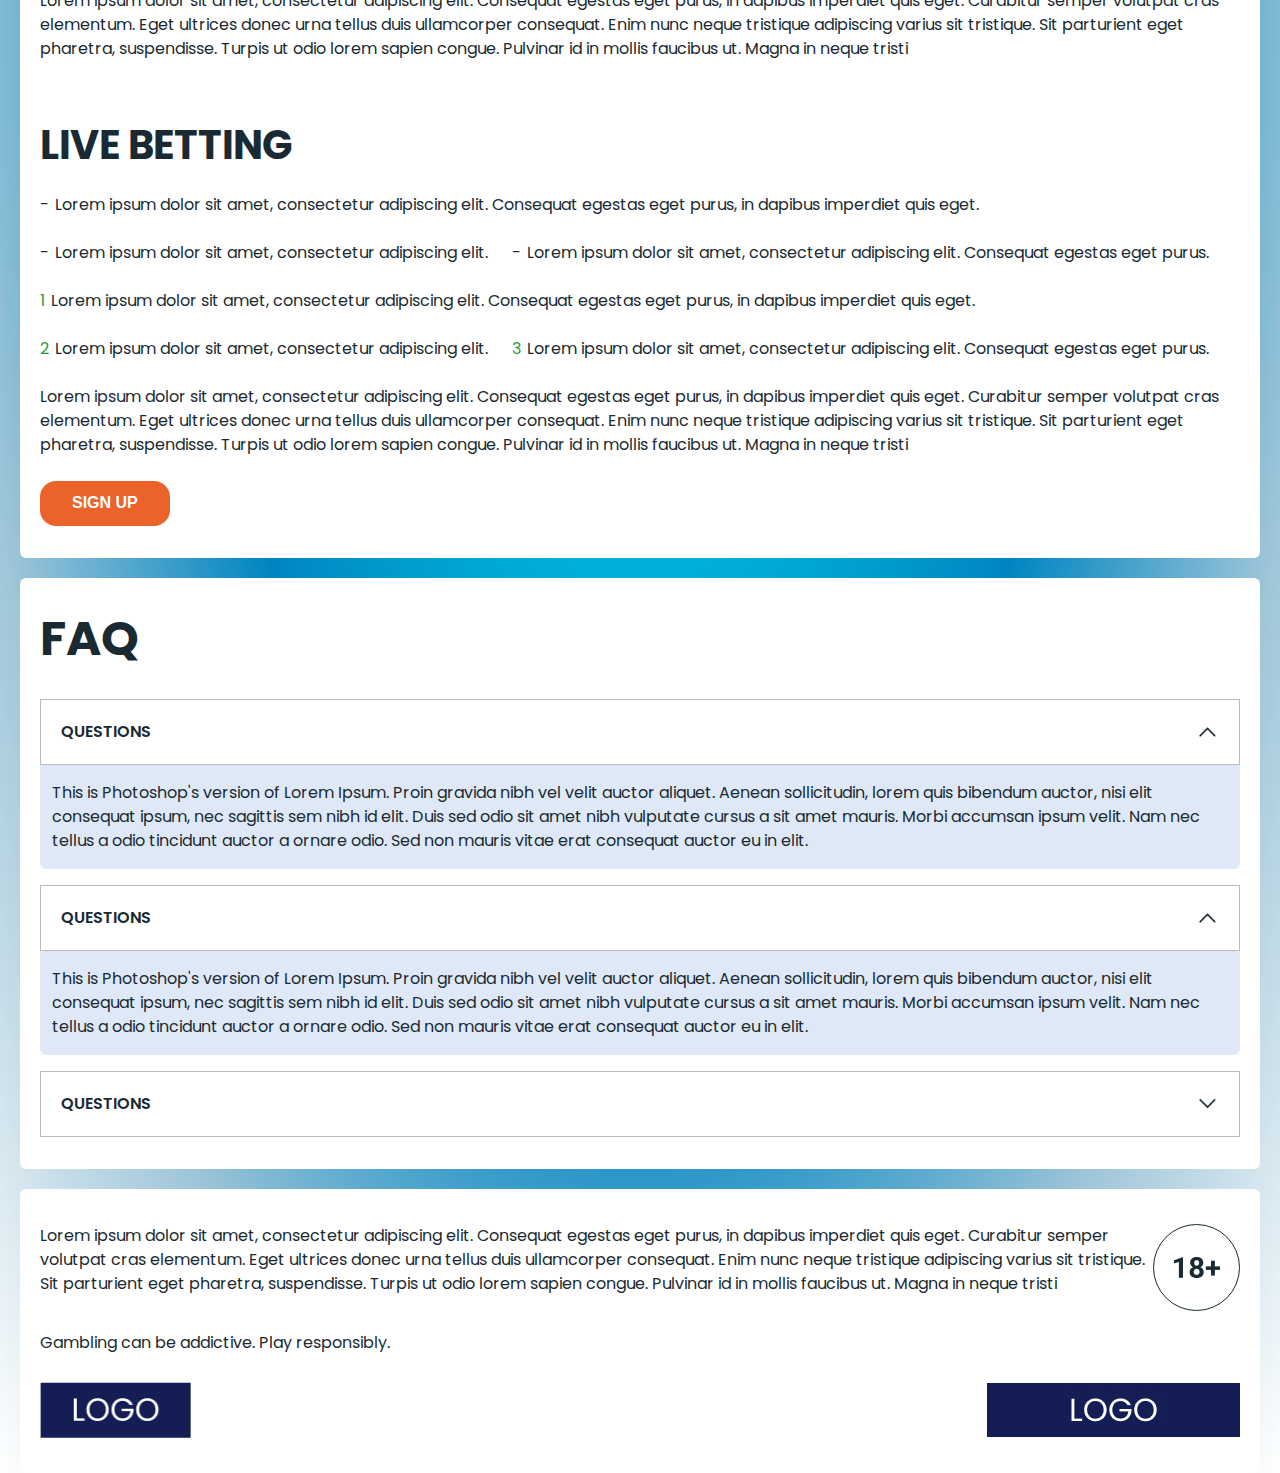
<file: app.html>
<!DOCTYPE html>
<html lang="en">
  <head>
    <meta charset="UTF-8" />
    <meta name="viewport" content="width=device-width, initial-scale=1.0" />
    <link rel="preconnect" href="https://fonts.googleapis.com" />
    <link rel="preconnect" href="https://fonts.gstatic.com" crossorigin />
    <link
      href="https://fonts.googleapis.com/css2?family=Poppins:wght@400;500;600;700&display=swap"
      rel="stylesheet"
    />
    <link rel="stylesheet" href="./css/style.css" />
    <title>App</title>
  </head>
  <body>
   <header class="header">
      <div class="container">
        <ul class="header__list-main list">
          <li>
            <nav>
              <ul class="header__navigation-top-list list">
                <li class="header__navigation-logo-item">
                  <a href="./index.html" lang="eng"
                    ><img src="./img/small_logo.jpg" alt="logo" width="120"
                  /></a>
                </li>
                <li>
                  <ul class="header__navigaion-bottom-list list">
                    <li class="header__navigation-bottom-item">
                      <a
                        class="header__navigation-bottom-item-link"
                        href="./bonuses.html"
                        lang="eng"
                        ><img src="./img/png/Gift.png" alt="gift" width="24" />
                        Bonuses
                      </a>
                    </li>
                    <li>
                      <a
                        class="header__navigation-bottom-item-link"
                        href="./app.html"
                        lang="eng"
                        ><img
                          src="./img/png/iPhone.png"
                          alt="iphone"
                          width="24"
                        />APP</a
                      >
                    </li>
                    <li>
                      <a
                        class="header__navigation-bottom-item-link"
                        href=""
                        lang="eng"
                        >LIVE</a
                      >
                    </li>
                    <li>
                      <a
                        class="header__navigation-bottom-item-link"
                        href=""
                        lang="eng"
                        >SPORTS</a
                      >
                    </li>
                    <li>
                      <a
                        class="header__navigation-bottom-item-link"
                        href=""
                        lang="eng"
                        >MORE</a
                      >
                    </li>
                  </ul>
                </li>
              </ul>
            </nav>
          </li>
          <li>
            <ul class="header__auth-list list">
              <li>
                <a
                  class="header__navigation-bottom-item-link"
                  href=""
                  lang="eng"
                >
                  <img src="./img/png/flag.png" alt="flag" width="24" /><span
                    >AT</span
                  ><img
                    src="./img/png/Arrow-Down.png"
                    alt="arrow_down"
                    width="24"
                /></a>
              </li>
              <li>
                <button class="header__auth-signUp-btn" type="button">
                  SIGN UP
                </button>
              </li>
              <li>
                <button class="header__auth-login-btn" type="button">
                  LOG IN
                </button>
              </li>
            </ul>
          </li>
        </ul>
        <ul class="header__list-mob-menu list">
          <li>
            <a href="./index.html"
              ><img src="./img/small_logo.jpg" alt="logo" width="80"
            /></a>
          </li>
          <li>
            <button class="header__list-mob-menu-open-btn" type="button" > OPEN MENU
            </button>
          </li>
        </ul>
        <div class="header__mob-memu-wrapper  transform">
          <button class="header__list-mob-menu-close-btn" type="button">CLOSE MENU
          </button>
          <ul class="header__mob-menu-list list">
            <li class="header__navigation-bottom-item">
              <a
                class="header__navigation-bottom-item-link"
                href="./bonuses.html"
                lang="eng"
                ><img src="./img/png/Gift.png" alt="gift" width="24" />
                Bonuses
              </a>
            </li>
            <li>
              <a
                class="header__navigation-bottom-item-link"
                href="./app.html"
                lang="eng"
                ><img
                  src="./img/png/iPhone.png"
                  alt="iphone"
                  width="24"
                />APP</a
              >
            </li>
            <li>
              <a class="header__navigation-bottom-item-link" href="" lang="eng"
                >LIVE</a
              >
            </li>
            <li>
              <a class="header__navigation-bottom-item-link" href="" lang="eng"
                >SPORTS</a
              >
            </li>
            <li>
              <a class="header__navigation-bottom-item-link" href="" lang="eng"
                >MORE</a
              >
            </li>
            <li>
              <a class="header__navigation-bottom-item-link" href="" lang="eng">
                <img src="./img/png/flag.png" alt="flag" width="24" /><span
                  >AT</span
                ><img
                  src="./img/png/Arrow-Down.png"
                  alt="arrow_down"
                  width="24"
              /></a>
            </li>
            <li>
              <button class="header__auth-signUp-btn" type="button">
                SIGN UP
              </button>
            </li>
            <li>
              <button class="header__auth-login-btn" type="button">
                LOG IN
              </button>
            </li>
          </ul>
        </div>
      </div>
    </header>
    <main>
      <div class="container">
        <section class="app-hero">
          <div class="bonuses-hero__wrapper">
            <div class="bonuses-hero__wrapper-nav">
              <p class="bonuses-hero__text-top">Home</p>
              <img src="./img/before.png" alt="|" />
              <p class="bonuses-hero_text-bottom">App</p>
            </div>
            <h1 class="bonuses-hero_title">
              LOREM IPSUM DOLOR SIT AMET, CONCESTETUR ADIPISCING
            </h1>
            <div class="hero__btn-wrapper">
              <button class="hero__signUp-btn" type="button">SIGN UP</button>
              <p class="hero__privacy-text">18+ T&C apply | Play Responsibly</p>
            </div>
          </div>
        </section>
        <section class="welcome">
          <h2 class="welcome__title">WELCOME BONUS</h2>
          <p class="welcome__text">
            Lorem ipsum dolor sit amet, consectetur adipiscing elit. Consequat
            egestas eget purus, in dapibus imperdiet quis eget. Curabitur semper
            volutpat cras elementum. Eget ultrices donec urna tellus duis
            ullamcorper consequat. Enim nunc neque tristique adipiscing varius
            sit tristique. Sit parturient eget pharetra, suspendisse. Turpis ut
            odio lorem sapien congue. Pulvinar id in mollis faucibus ut. Magna
            in neque tristi
          </p>
        </section>

        <section class="download">
          <div class="download__wrapper">
            <ul class="download__list-top list">
              <li>
                <button class="download__btn-app" type="button">
                  DOWNLOAD APP
                </button>
              </li>
              <li>
                <a href="./index.html"
                  ><img src="./img/medium_logo.jpg" alt="logo" width="151"
                /></a>
              </li>
              <li>
                <ul class="list">
                  <li>
                    <button class="download__btn-mobile" type="button">
                      <img
                        src="./img/app/Group_aple.png"
                        alt="apple"
                        width="191"
                      />
                    </button>
                  </li>
                  <li>
                    <button class="download__btn-mobile" type="button">
                      <img
                        src="./img/app/group_android.png"
                        alt="android"
                        width="191"
                      />
                    </button>
                  </li>
                </ul>
              </li>
            </ul>
          </div>
        </section>
        <section class="review">
          <ul class="review__list-top list">
            <li class="review__list-top-item">
              <h2 class="review__title-top">SPORTSBOOK REVIEW</h2>
              <p class="review__list-text">
                Lorem ipsum dolor sit amet, consectetur adipiscing elit.
                Consequat egestas eget purus, in dapibus imperdiet quis eget.
                Curabitur semper volutpat cras elementum. Eget ultrices donec
                urna tellus duis ullamcorper consequat. Enim nunc neque
                tristique adipiscing varius sit tristique. Sit parturient eget
                pharetra, suspendisse. Turpis ut odio lorem sapien congue.
                Pulvinar id in mollis faucibus ut. Magna in neque tristi
              </p>
              <p class="review__list-text">
                Lorem ipsum dolor sit amet, consectetur adipiscing elit.
                Consequat egestas eget purus, in dapibus imperdiet quis eget.
                Curabitur semper volutpat cras elementum. Eget ultrices donec
                urna tellus duis ullamcorper consequat. Enim nunc neque
                tristique adipiscing varius sit tristique. Sit parturient eget
                pharetra, suspendisse. Turpis ut odio lorem sapien congue.
                Pulvinar id in mollis faucibus ut. Magna in neque tristi
              </p>
            </li>
            <li class="review__list-top-item">
              <h3 class="review__title-bottom">LINEUP OF THE SPORTS</h3>
              <p class="review__list-text">
                Lorem ipsum dolor sit amet, consectetur adipiscing elit.
                Consequat egestas eget purus, in dapibus imperdiet quis eget.
                Curabitur semper volutpat cras elementum. Eget ultrices donec
                urna tellus duis ullamcorper consequat. Enim nunc neque
                tristique adipiscing varius sit tristique. Sit parturient eget
                pharetra, suspendisse. Turpis ut odio lorem sapien congue.
                Pulvinar id in mollis faucibus ut. Magna in neque tristi
              </p>
            </li>
            <li class="review__list-top-item">
              <h3 class="review__title-bottom">BETTING TYPES</h3>
              <p class="review__list-text">
                Lorem ipsum dolor sit amet, consectetur adipiscing elit.
                Consequat egestas eget purus, in dapibus imperdiet quis eget.
                Curabitur semper volutpat cras elementum. Eget ultrices donec
                urna tellus duis ullamcorper consequat. Enim nunc neque
                tristique adipiscing varius sit tristique. Sit parturient eget
                pharetra, suspendisse. Turpis ut odio lorem sapien congue.
                Pulvinar id in mollis faucibus ut. Magna in neque tristi
              </p>
            </li>
            <li class="review__list-top-item">
              <h3 class="review__title-bottom">LIVE BETTING</h3>

              <p class="review__list-text">
                <span class="review__list-text-span-top">-</span>Lorem ipsum
                dolor sit amet, consectetur adipiscing elit. Consequat egestas
                eget purus, in dapibus imperdiet quis eget.
              </p>

              <p class="review__list-text">
                <span class="review__list-text-span-top">-</span>Lorem ipsum
                dolor sit amet, consectetur adipiscing elit.
              </p>

              <p class="review__list-text">
                <span class="review__list-text-span-top">-</span>Lorem ipsum
                dolor sit amet, consectetur adipiscing elit. Consequat egestas
                eget purus.
              </p>

              <p class="review__list-text">
                <span class="review__list-text-span-bottom">1</span>Lorem ipsum
                dolor sit amet, consectetur adipiscing elit. Consequat egestas
                eget purus, in dapibus imperdiet quis eget.
              </p>

              <p class="review__list-text">
                <span class="review__list-text-span-bottom">2</span>Lorem ipsum
                dolor sit amet, consectetur adipiscing elit.
              </p>

              <p class="review__list-text">
                <span class="review__list-text-span-bottom">3</span>Lorem ipsum
                dolor sit amet, consectetur adipiscing elit. Consequat egestas
                eget purus.
              </p>

              <p class="review__list-text">
                Lorem ipsum dolor sit amet, consectetur adipiscing elit.
                Consequat egestas eget purus, in dapibus imperdiet quis eget.
                Curabitur semper volutpat cras elementum. Eget ultrices donec
                urna tellus duis ullamcorper consequat. Enim nunc neque
                tristique adipiscing varius sit tristique. Sit parturient eget
                pharetra, suspendisse. Turpis ut odio lorem sapien congue.
                Pulvinar id in mollis faucibus ut. Magna in neque tristi
              </p>
              <button class="review__btn-signUp" type="button">SIGN UP</button>
            </li>
          </ul>
        </section>
        <section class="faq">
          <h3 class="faq__title">FAQ</h3>
          <ul class="faq__list list">
            <li class="faq__list-item">
              <div class="faq__item-wrapper">
                <p class="faq__list-top-text">QUESTIONS</p>
                <img src="./img/png/Arrow-Up.png" alt="arrow_up" width="24" />
              </div>

              <span class="faq__list-bottom-text"
                >This is Photoshop's version of Lorem Ipsum. Proin gravida nibh
                vel velit auctor aliquet. Aenean sollicitudin, lorem quis
                bibendum auctor, nisi elit consequat ipsum, nec sagittis sem
                nibh id elit. Duis sed odio sit amet nibh vulputate cursus a sit
                amet mauris. Morbi accumsan ipsum velit. Nam nec tellus a odio
                tincidunt auctor a ornare odio. Sed non mauris vitae erat
                consequat auctor eu in elit.
              </span>
            </li>
            <li class="faq__list-item">
              <div class="faq__item-wrapper">
                <p class="faq__list-top-text">QUESTIONS</p>
                <img src="./img/png/Arrow-Up.png" alt="arrow_up" width="24" />
              </div>
              <span class="faq__list-bottom-text"
                >This is Photoshop's version of Lorem Ipsum. Proin gravida nibh
                vel velit auctor aliquet. Aenean sollicitudin, lorem quis
                bibendum auctor, nisi elit consequat ipsum, nec sagittis sem
                nibh id elit. Duis sed odio sit amet nibh vulputate cursus a sit
                amet mauris. Morbi accumsan ipsum velit. Nam nec tellus a odio
                tincidunt auctor a ornare odio. Sed non mauris vitae erat
                consequat auctor eu in elit.
              </span>
            </li>
            <li class="faq__list-item">
              <div class="faq__item-wrapper">
                <p class="faq__list-top-text">QUESTIONS</p>
                <img
                  src="./img/png/Arrow_down2.png"
                  alt="arrow_down"
                  width="24"
                />
              </div>
              <span></span>
            </li>
          </ul>
        </section>
        <section class="policy">
          <div class="policy__wrapper-top">
            <p class="policy__text">
              Lorem ipsum dolor sit amet, consectetur adipiscing elit. Consequat
              egestas eget purus, in dapibus imperdiet quis eget. Curabitur
              semper volutpat cras elementum. Eget ultrices donec urna tellus
              duis ullamcorper consequat. Enim nunc neque tristique adipiscing
              varius sit tristique. Sit parturient eget pharetra, suspendisse.
              Turpis ut odio lorem sapien congue. Pulvinar id in mollis faucibus
              ut. Magna in neque tristi
            </p>
            <span class="policy__span-img"
              ><img src="./img/png/18+.png" alt="18+" width="46"
            /></span>
          </div>
          <p class="policy__text">
            Gambling can be addictive. Play responsibly.
          </p>
          <ul class="policy__list list">
            <li>
              <a href="./index.html"
                ><img src="./img/medium_logo.jpg" alt="logo" width="151"
              /></a>
            </li>
            <li>
              <a href="./index.html"
                ><img  class="policy__bottom-logo" src="./img/big_logo.jpg" alt="logo" width="253"
              /></a>
            </li>
          </ul>
        </section>
      </div>
    </main>
    <script src="./index.js"></script>
  </body>
</html>
</file>
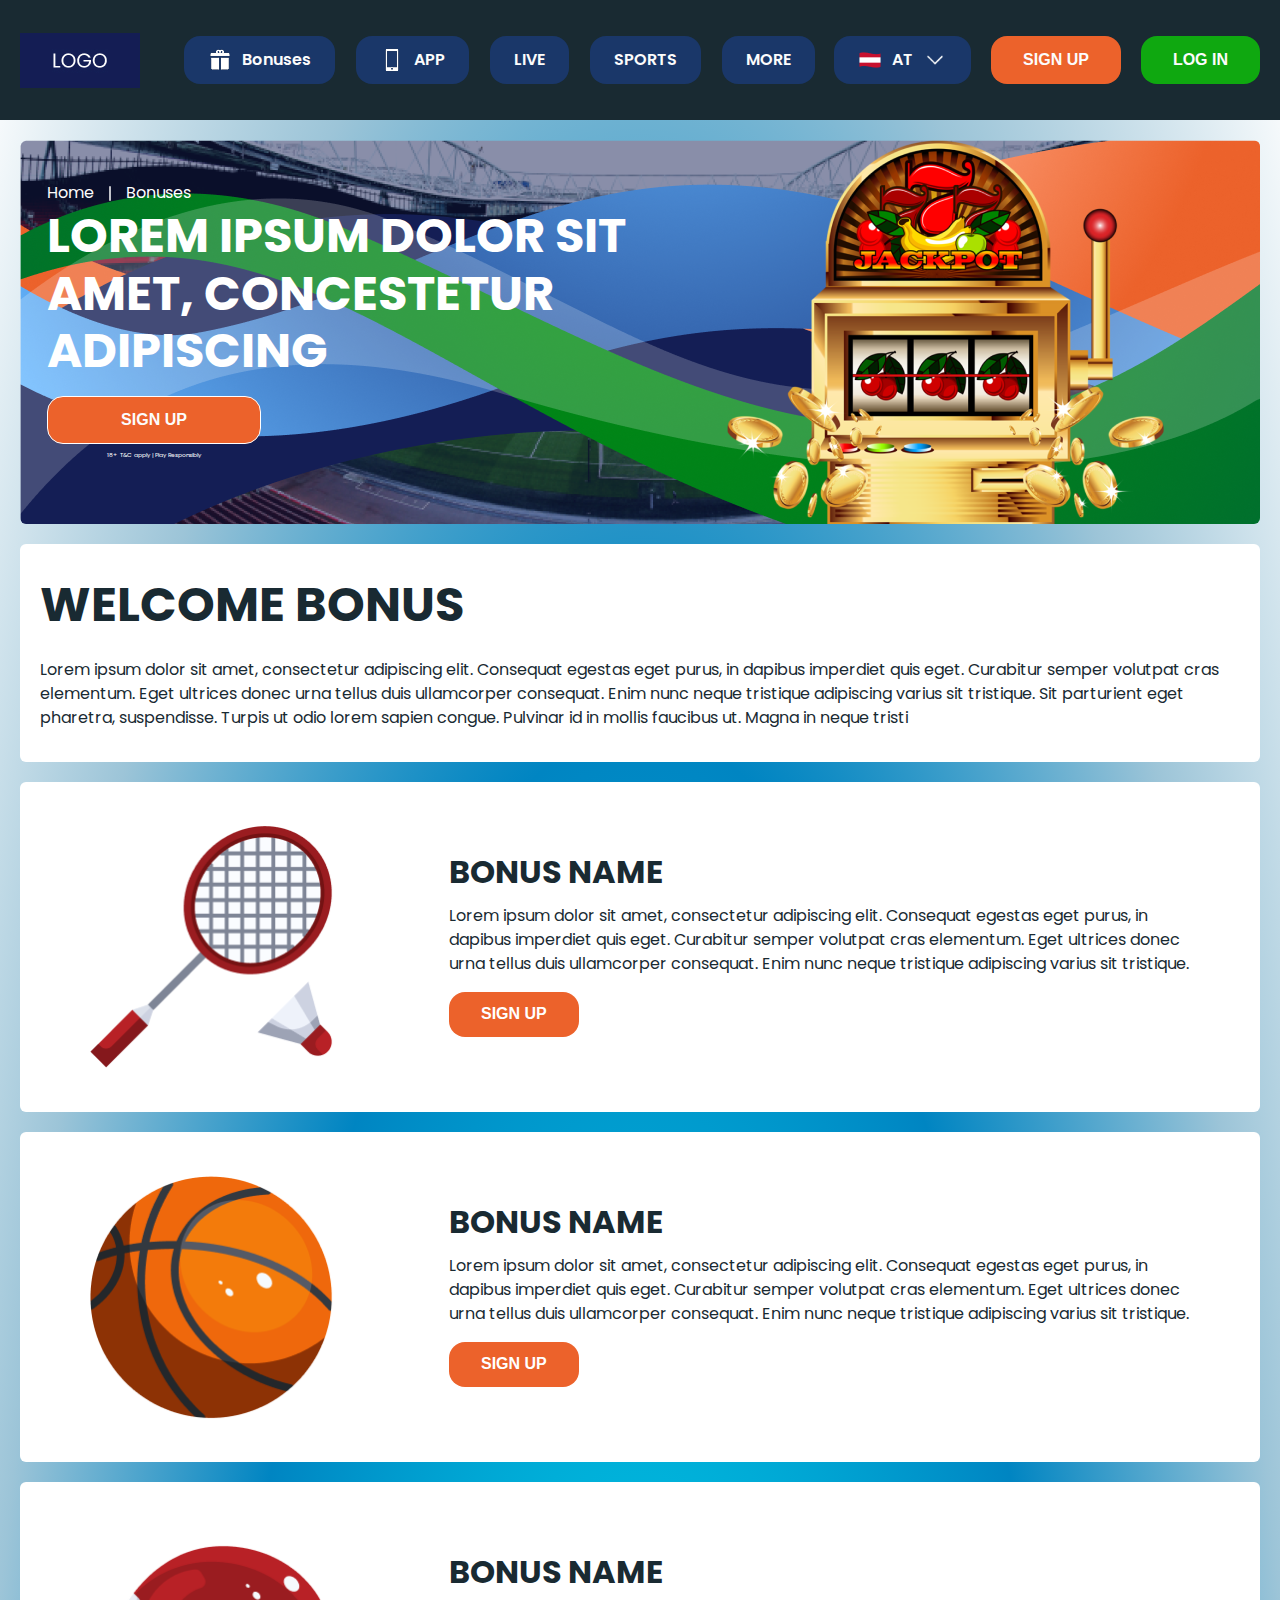
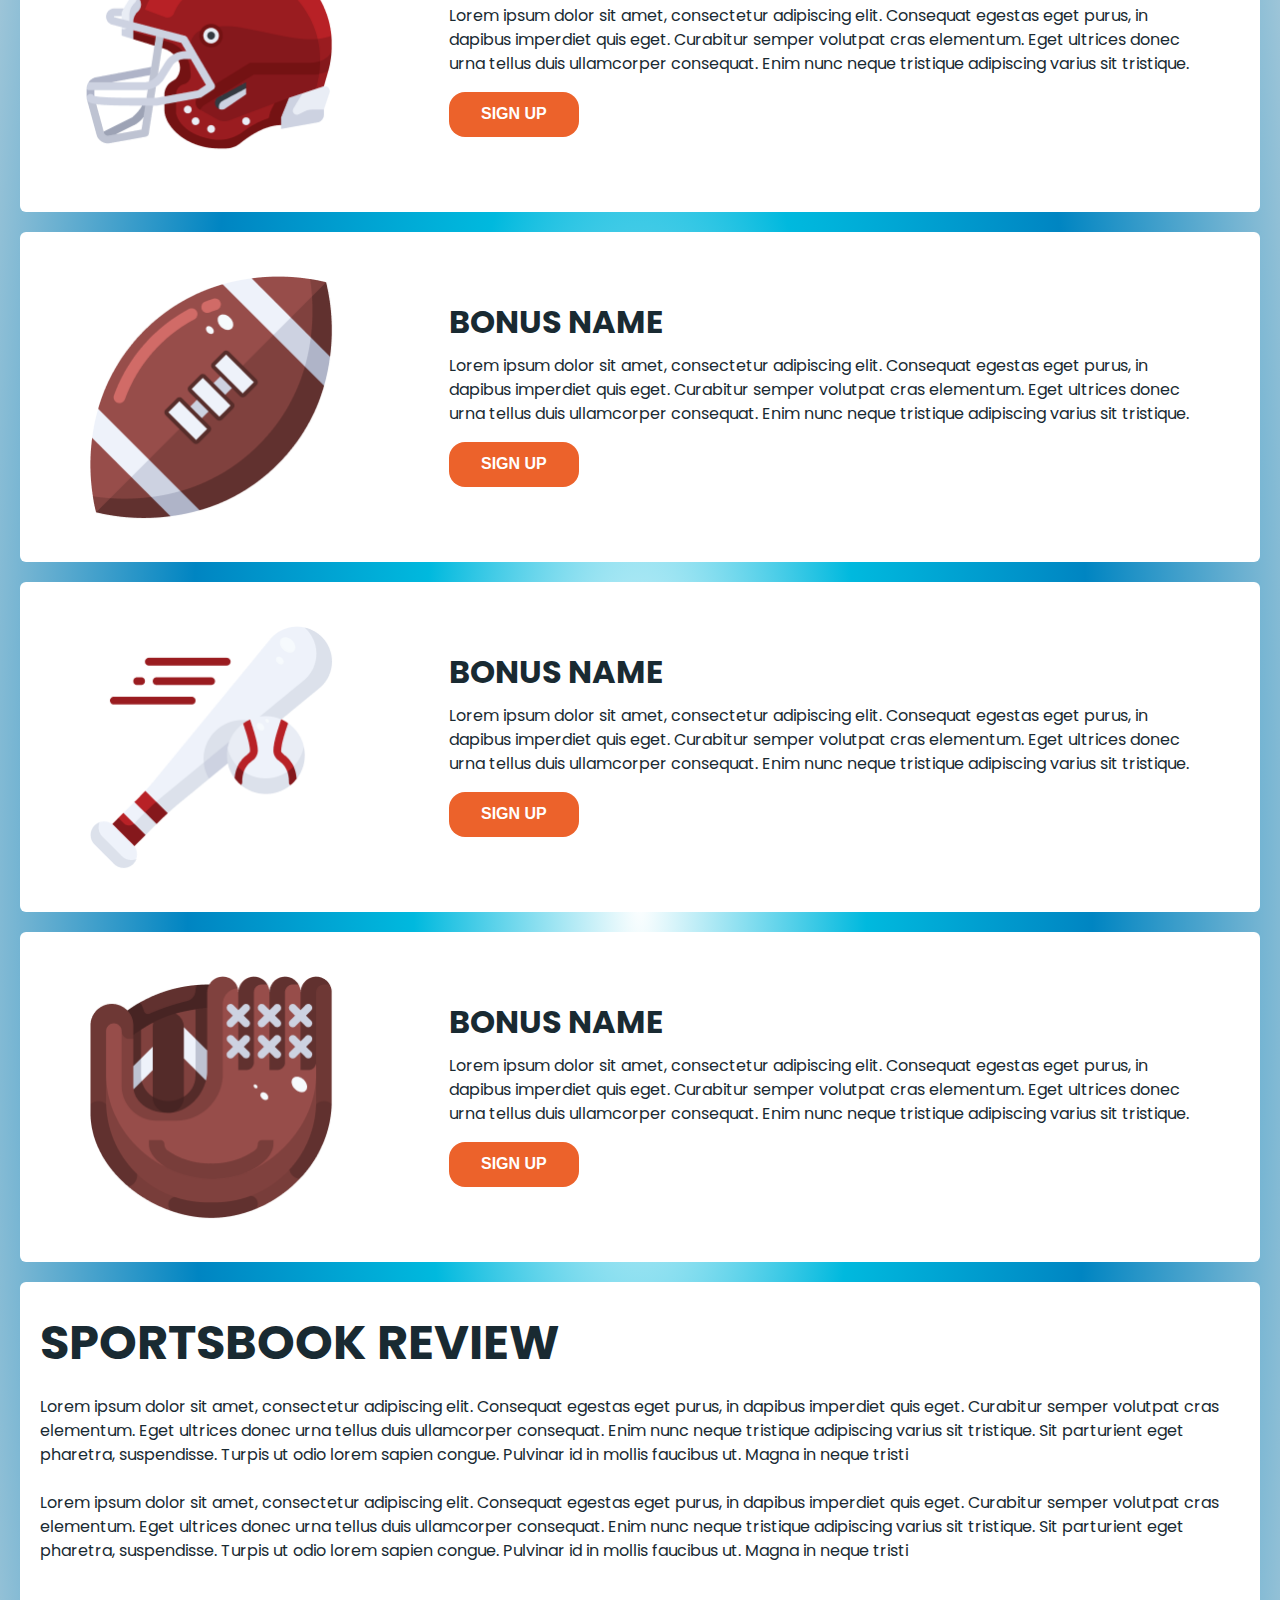
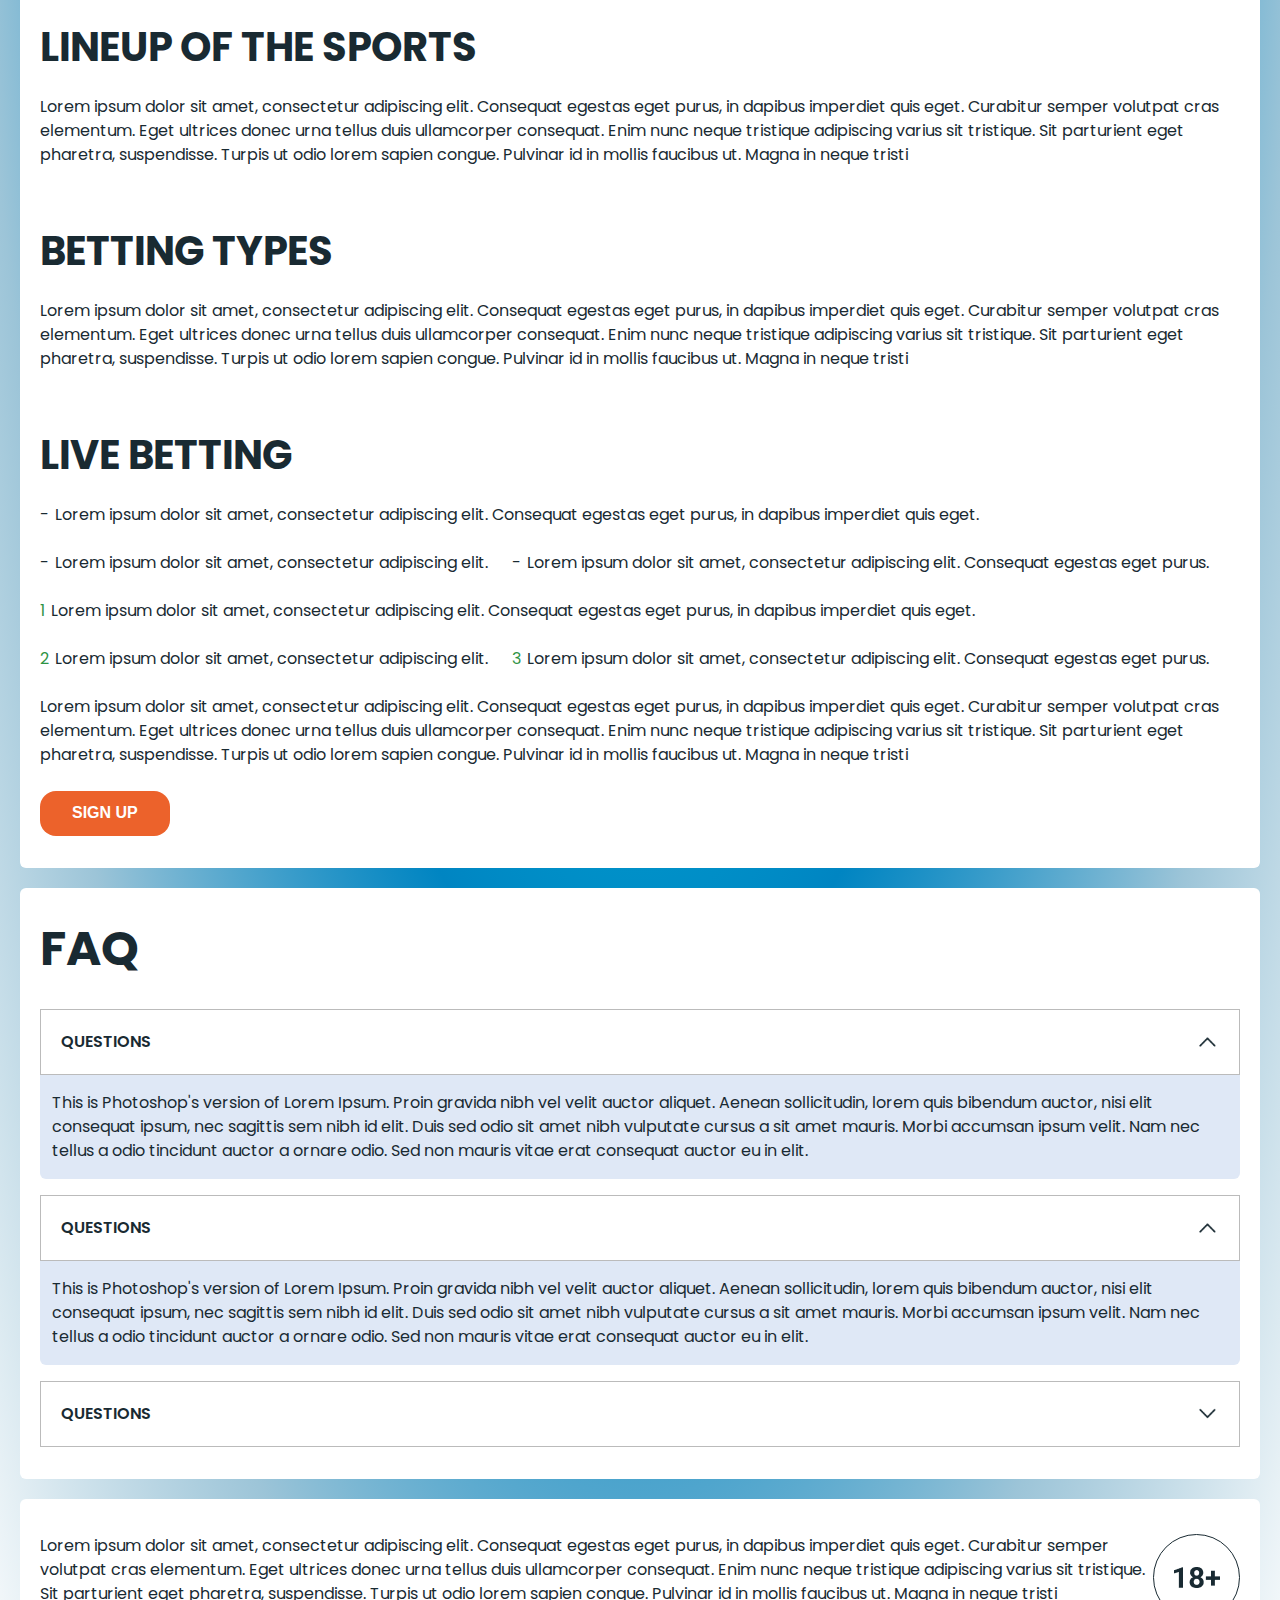
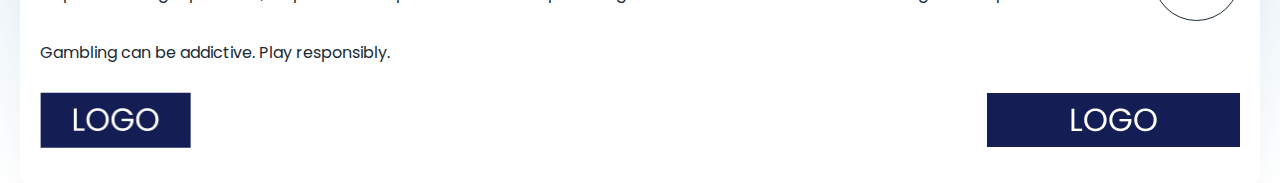
<file: bonuses.html>
<!DOCTYPE html>
<html lang="en">
  <head>
    <meta charset="UTF-8" />
    <meta name="viewport" content="width=device-width, initial-scale=1.0" />
    <link rel="preconnect" href="https://fonts.googleapis.com" />
    <link rel="preconnect" href="https://fonts.gstatic.com" crossorigin />
    <link
      href="https://fonts.googleapis.com/css2?family=Poppins:wght@400;500;600;700&display=swap"
      rel="stylesheet"
    />
    <link rel="stylesheet" href="./css/style.css" />
    <title>Bonuses</title>
  </head>
  <body>
  <header class="header">
      <div class="container">
        <ul class="header__list-main list">
          <li>
            <nav>
              <ul class="header__navigation-top-list list">
                <li class="header__navigation-logo-item">
                  <a href="./index.html" lang="eng"
                    ><img src="./img/small_logo.jpg" alt="logo" width="120"
                  /></a>
                </li>
                <li>
                  <ul class="header__navigaion-bottom-list list">
                    <li class="header__navigation-bottom-item">
                      <a
                        class="header__navigation-bottom-item-link"
                        href="./bonuses.html"
                        lang="eng"
                        ><img src="./img/png/Gift.png" alt="gift" width="24" />
                        Bonuses
                      </a>
                    </li>
                    <li>
                      <a
                        class="header__navigation-bottom-item-link"
                        href="./app.html"
                        lang="eng"
                        ><img
                          src="./img/png/iPhone.png"
                          alt="iphone"
                          width="24"
                        />APP</a
                      >
                    </li>
                    <li>
                      <a
                        class="header__navigation-bottom-item-link"
                        href=""
                        lang="eng"
                        >LIVE</a
                      >
                    </li>
                    <li>
                      <a
                        class="header__navigation-bottom-item-link"
                        href=""
                        lang="eng"
                        >SPORTS</a
                      >
                    </li>
                    <li>
                      <a
                        class="header__navigation-bottom-item-link"
                        href=""
                        lang="eng"
                        >MORE</a
                      >
                    </li>
                  </ul>
                </li>
              </ul>
            </nav>
          </li>
          <li>
            <ul class="header__auth-list list">
              <li>
                <a
                  class="header__navigation-bottom-item-link"
                  href=""
                  lang="eng"
                >
                  <img src="./img/png/flag.png" alt="flag" width="24" /><span
                    >AT</span
                  ><img
                    src="./img/png/Arrow-Down.png"
                    alt="arrow_down"
                    width="24"
                /></a>
              </li>
              <li>
                <button class="header__auth-signUp-btn" type="button">
                  SIGN UP
                </button>
              </li>
              <li>
                <button class="header__auth-login-btn" type="button">
                  LOG IN
                </button>
              </li>
            </ul>
          </li>
        </ul>
        <ul class="header__list-mob-menu list">
          <li>
            <a href="./index.html"
              ><img src="./img/small_logo.jpg" alt="logo" width="80"
            /></a>
          </li>
          <li>
            <button class="header__list-mob-menu-open-btn" type="button" > OPEN MENU
            </button>
          </li>
        </ul>
        <div class="header__mob-memu-wrapper  transform">
          <button class="header__list-mob-menu-close-btn" type="button">CLOSE MENU
          </button>
          <ul class="header__mob-menu-list list">
            <li class="header__navigation-bottom-item">
              <a
                class="header__navigation-bottom-item-link"
                href="./bonuses.html"
                lang="eng"
                ><img src="./img/png/Gift.png" alt="gift" width="24" />
                Bonuses
              </a>
            </li>
            <li>
              <a
                class="header__navigation-bottom-item-link"
                href="./app.html"
                lang="eng"
                ><img
                  src="./img/png/iPhone.png"
                  alt="iphone"
                  width="24"
                />APP</a
              >
            </li>
            <li>
              <a class="header__navigation-bottom-item-link" href="" lang="eng"
                >LIVE</a
              >
            </li>
            <li>
              <a class="header__navigation-bottom-item-link" href="" lang="eng"
                >SPORTS</a
              >
            </li>
            <li>
              <a class="header__navigation-bottom-item-link" href="" lang="eng"
                >MORE</a
              >
            </li>
            <li>
              <a class="header__navigation-bottom-item-link" href="" lang="eng">
                <img src="./img/png/flag.png" alt="flag" width="24" /><span
                  >AT</span
                ><img
                  src="./img/png/Arrow-Down.png"
                  alt="arrow_down"
                  width="24"
              /></a>
            </li>
            <li>
              <button class="header__auth-signUp-btn" type="button">
                SIGN UP
              </button>
            </li>
            <li>
              <button class="header__auth-login-btn" type="button">
                LOG IN
              </button>
            </li>
          </ul>
        </div>
      </div>
    </header>
    <main>
      <div class="container">
        <section class="bonuses-hero">
          <div class="bonuses-hero__wrapper">
            <div class="bonuses-hero__wrapper-nav">
              <p class="bonuses-hero__text-top">Home</p>
              <img src="./img/before.png" alt="|" />
              <p class="bonuses-hero_text-bottom">Bonuses</p>
            </div>
            <h1 class="bonuses-hero_title">
              LOREM IPSUM DOLOR SIT AMET, CONCESTETUR ADIPISCING
            </h1>
            <div class="hero__btn-wrapper">
              <button class="hero__signUp-btn" type="button">SIGN UP</button>
              <p class="hero__privacy-text">18+ T&C apply | Play Responsibly</p>
            </div>
          </div>
        </section>
        <section class="welcome">
          <h2 class="welcome__title">WELCOME BONUS</h2>
          <p class="welcome__text">
            Lorem ipsum dolor sit amet, consectetur adipiscing elit. Consequat
            egestas eget purus, in dapibus imperdiet quis eget. Curabitur semper
            volutpat cras elementum. Eget ultrices donec urna tellus duis
            ullamcorper consequat. Enim nunc neque tristique adipiscing varius
            sit tristique. Sit parturient eget pharetra, suspendisse. Turpis ut
            odio lorem sapien congue. Pulvinar id in mollis faucibus ut. Magna
            in neque tristi
          </p>
        </section>
        <section class="name-bonus">
          <div>
            <ul class="name-bonus__list list">
              <li class="name-bonus__list-item">
                <img
                  src="./img/bonus_images/tenis_racket.png"
                  alt="tenis racket"
                  width="250"
                />
                <div class="name-bonus__wrapper-list">
                  <h3 class="bonus-name__title">BONUS NAME</h3>
                  <p class="name-bonus__text">
                    Lorem ipsum dolor sit amet, consectetur adipiscing elit.
                    Consequat egestas eget purus, in dapibus imperdiet quis
                    eget. Curabitur semper volutpat cras elementum. Eget
                    ultrices donec urna tellus duis ullamcorper consequat. Enim
                    nunc neque tristique adipiscing varius sit tristique.
                  </p>
                  <button class="review__btn-signUp" type="button">SIGN UP</button>
                </div>
              </li>
              <li class="name-bonus__list-item">
                <img
                  src="./img/bonus_images/basketball.png"
                  alt="basketball"
                  width="250"
                />
                <div class="name-bonus__wrapper-list">
                  <h3 class="bonus-name__title">BONUS NAME</h3>
                  <p class="name-bonus__text">
                    Lorem ipsum dolor sit amet, consectetur adipiscing elit.
                    Consequat egestas eget purus, in dapibus imperdiet quis
                    eget. Curabitur semper volutpat cras elementum. Eget
                    ultrices donec urna tellus duis ullamcorper consequat. Enim
                    nunc neque tristique adipiscing varius sit tristique.
                  </p>
                  <button class="review__btn-signUp"  type="button">SIGN UP</button>
                </div>
              </li>
              <li class="name-bonus__list-item">
                <img
                  src="./img/bonus_images/american_football_helmet.png"
                  alt="helmet"
                  width="250"
                />
                <div class="name-bonus__wrapper-list">
                  <h3 class="bonus-name__title">BONUS NAME</h3>
                  <p class="name-bonus__text">
                    Lorem ipsum dolor sit amet, consectetur adipiscing elit.
                    Consequat egestas eget purus, in dapibus imperdiet quis
                    eget. Curabitur semper volutpat cras elementum. Eget
                    ultrices donec urna tellus duis ullamcorper consequat. Enim
                    nunc neque tristique adipiscing varius sit tristique.
                  </p>
                  <button class="review__btn-signUp"  type="button">SIGN UP</button>
                </div>
              </li>
              <li class="name-bonus__list-item">
                <img
                  src="./img/bonus_images/american_footbal_balll.png"
                  alt="ball"
                  width="250"
                />
                <div class="name-bonus__wrapper-list">
                  <h3 class="bonus-name__title">BONUS NAME</h3>
                  <p class="name-bonus__text">
                    Lorem ipsum dolor sit amet, consectetur adipiscing elit.
                    Consequat egestas eget purus, in dapibus imperdiet quis
                    eget. Curabitur semper volutpat cras elementum. Eget
                    ultrices donec urna tellus duis ullamcorper consequat. Enim
                    nunc neque tristique adipiscing varius sit tristique.
                  </p>
                  <button class="review__btn-signUp"  type="button">SIGN UP</button>
                </div>
              </li>
              <li class="name-bonus__list-item">
                <img
                  src="./img/bonus_images/base_ball.png"
                  alt="baseball"
                  width="250"
                />
                <div class="name-bonus__wrapper-list">
                  <h3 class="bonus-name__title">BONUS NAME</h3>
                  <p class="name-bonus__text">
                    Lorem ipsum dolor sit amet, consectetur adipiscing elit.
                    Consequat egestas eget purus, in dapibus imperdiet quis
                    eget. Curabitur semper volutpat cras elementum. Eget
                    ultrices donec urna tellus duis ullamcorper consequat. Enim
                    nunc neque tristique adipiscing varius sit tristique.
                  </p>
                  <button class="review__btn-signUp"  type="button">SIGN UP</button>
                </div>
              </li>
              <li class="name-bonus__list-item">
                <img
                  src="./img/bonus_images/rawlling.png"
                  alt="rwling"
                  width="250"
                />
                <div class="name-bonus__wrapper-list">
                  <h3 class="bonus-name__title">BONUS NAME</h3>
                  <p class="name-bonus__text">
                    Lorem ipsum dolor sit amet, consectetur adipiscing elit.
                    Consequat egestas eget purus, in dapibus imperdiet quis
                    eget. Curabitur semper volutpat cras elementum. Eget
                    ultrices donec urna tellus duis ullamcorper consequat. Enim
                    nunc neque tristique adipiscing varius sit tristique.
                  </p>
                  <button class="review__btn-signUp"  type="button">SIGN UP</button>
                </div>
              </li>
            </ul>
          </div>
        </section>

        <section class="review">
          <ul class="review__list-top list">
            <li class="review__list-top-item">
              <h2 class="review__title-top">SPORTSBOOK REVIEW</h2>
              <p class="review__list-text">
                Lorem ipsum dolor sit amet, consectetur adipiscing elit.
                Consequat egestas eget purus, in dapibus imperdiet quis eget.
                Curabitur semper volutpat cras elementum. Eget ultrices donec
                urna tellus duis ullamcorper consequat. Enim nunc neque
                tristique adipiscing varius sit tristique. Sit parturient eget
                pharetra, suspendisse. Turpis ut odio lorem sapien congue.
                Pulvinar id in mollis faucibus ut. Magna in neque tristi
              </p>
              <p class="review__list-text">
                Lorem ipsum dolor sit amet, consectetur adipiscing elit.
                Consequat egestas eget purus, in dapibus imperdiet quis eget.
                Curabitur semper volutpat cras elementum. Eget ultrices donec
                urna tellus duis ullamcorper consequat. Enim nunc neque
                tristique adipiscing varius sit tristique. Sit parturient eget
                pharetra, suspendisse. Turpis ut odio lorem sapien congue.
                Pulvinar id in mollis faucibus ut. Magna in neque tristi
              </p>
            </li>
            <li class="review__list-top-item">
              <h3 class="review__title-bottom">LINEUP OF THE SPORTS</h3>
              <p class="review__list-text">
                Lorem ipsum dolor sit amet, consectetur adipiscing elit.
                Consequat egestas eget purus, in dapibus imperdiet quis eget.
                Curabitur semper volutpat cras elementum. Eget ultrices donec
                urna tellus duis ullamcorper consequat. Enim nunc neque
                tristique adipiscing varius sit tristique. Sit parturient eget
                pharetra, suspendisse. Turpis ut odio lorem sapien congue.
                Pulvinar id in mollis faucibus ut. Magna in neque tristi
              </p>
            </li>
            <li class="review__list-top-item">
              <h3 class="review__title-bottom">BETTING TYPES</h3>
              <p class="review__list-text">
                Lorem ipsum dolor sit amet, consectetur adipiscing elit.
                Consequat egestas eget purus, in dapibus imperdiet quis eget.
                Curabitur semper volutpat cras elementum. Eget ultrices donec
                urna tellus duis ullamcorper consequat. Enim nunc neque
                tristique adipiscing varius sit tristique. Sit parturient eget
                pharetra, suspendisse. Turpis ut odio lorem sapien congue.
                Pulvinar id in mollis faucibus ut. Magna in neque tristi
              </p>
            </li>
            <li class="review__list-top-item">
              <h3 class="review__title-bottom">LIVE BETTING</h3>

              <p class="review__list-text">
                <span class="review__list-text-span-top">-</span>Lorem ipsum
                dolor sit amet, consectetur adipiscing elit. Consequat egestas
                eget purus, in dapibus imperdiet quis eget.
              </p>

              <p class="review__list-text">
                <span class="review__list-text-span-top">-</span>Lorem ipsum
                dolor sit amet, consectetur adipiscing elit.
              </p>

              <p class="review__list-text">
                <span class="review__list-text-span-top">-</span>Lorem ipsum
                dolor sit amet, consectetur adipiscing elit. Consequat egestas
                eget purus.
              </p>

              <p class="review__list-text">
                <span class="review__list-text-span-bottom">1</span>Lorem ipsum
                dolor sit amet, consectetur adipiscing elit. Consequat egestas
                eget purus, in dapibus imperdiet quis eget.
              </p>

              <p class="review__list-text">
                <span class="review__list-text-span-bottom">2</span>Lorem ipsum
                dolor sit amet, consectetur adipiscing elit.
              </p>

              <p class="review__list-text">
                <span class="review__list-text-span-bottom">3</span>Lorem ipsum
                dolor sit amet, consectetur adipiscing elit. Consequat egestas
                eget purus.
              </p>

              <p class="review__list-text">
                Lorem ipsum dolor sit amet, consectetur adipiscing elit.
                Consequat egestas eget purus, in dapibus imperdiet quis eget.
                Curabitur semper volutpat cras elementum. Eget ultrices donec
                urna tellus duis ullamcorper consequat. Enim nunc neque
                tristique adipiscing varius sit tristique. Sit parturient eget
                pharetra, suspendisse. Turpis ut odio lorem sapien congue.
                Pulvinar id in mollis faucibus ut. Magna in neque tristi
              </p>
              <button class="review__btn-signUp" type="button">SIGN UP</button>
            </li>
          </ul>
        </section>
        <section class="faq">
          <h3 class="faq__title">FAQ</h3>
          <ul class="faq__list list">
            <li class="faq__list-item">
              <div class="faq__item-wrapper">
                <p class="faq__list-top-text">QUESTIONS</p>
                <img src="./img/png/Arrow-Up.png" alt="arrow_up" width="24" />
              </div>

              <span class="faq__list-bottom-text"
                >This is Photoshop's version of Lorem Ipsum. Proin gravida nibh
                vel velit auctor aliquet. Aenean sollicitudin, lorem quis
                bibendum auctor, nisi elit consequat ipsum, nec sagittis sem
                nibh id elit. Duis sed odio sit amet nibh vulputate cursus a sit
                amet mauris. Morbi accumsan ipsum velit. Nam nec tellus a odio
                tincidunt auctor a ornare odio. Sed non mauris vitae erat
                consequat auctor eu in elit.
              </span>
            </li>
            <li class="faq__list-item">
              <div class="faq__item-wrapper">
                <p class="faq__list-top-text">QUESTIONS</p>
                <img src="./img/png/Arrow-Up.png" alt="arrow_up" width="24" />
              </div>
              <span class="faq__list-bottom-text"
                >This is Photoshop's version of Lorem Ipsum. Proin gravida nibh
                vel velit auctor aliquet. Aenean sollicitudin, lorem quis
                bibendum auctor, nisi elit consequat ipsum, nec sagittis sem
                nibh id elit. Duis sed odio sit amet nibh vulputate cursus a sit
                amet mauris. Morbi accumsan ipsum velit. Nam nec tellus a odio
                tincidunt auctor a ornare odio. Sed non mauris vitae erat
                consequat auctor eu in elit.
              </span>
            </li>
            <li class="faq__list-item">
              <div class="faq__item-wrapper">
                <p class="faq__list-top-text">QUESTIONS</p>
                <img
                  src="./img/png/Arrow_down2.png"
                  alt="arrow_down"
                  width="24"
                />
              </div>
              <span></span>
            </li>
          </ul>
        </section>
        <section class="policy">
          <div class="policy__wrapper-top">
            <p class="policy__text">
              Lorem ipsum dolor sit amet, consectetur adipiscing elit. Consequat
              egestas eget purus, in dapibus imperdiet quis eget. Curabitur
              semper volutpat cras elementum. Eget ultrices donec urna tellus
              duis ullamcorper consequat. Enim nunc neque tristique adipiscing
              varius sit tristique. Sit parturient eget pharetra, suspendisse.
              Turpis ut odio lorem sapien congue. Pulvinar id in mollis faucibus
              ut. Magna in neque tristi
            </p>
            <span class="policy__span-img"
              ><img src="./img/png/18+.png" alt="18+" width="46"
            /></span>
          </div>
          <p class="policy__text">
            Gambling can be addictive. Play responsibly.
          </p>
          <ul class="policy__list list">
            <li>
              <a href="./index.html"
                ><img src="./img/medium_logo.jpg" alt="logo" width="151"
              /></a>
            </li>
            <li>
              <a class="policy__bottom-logo" href="./index.html"
                ><img src="./img/big_logo.jpg" alt="logo" width="253"
              /></a>
            </li>
          </ul>
        </section>
      </div>
    </main>
    <script src="./index.js"></script>
  </body>
</html>
</file>
<file: css/style.css>
body {
  font-family: "Poppins", sans-serif;
  font-style: normal;
  letter-spacing: 0;

  padding: 0;
  margin: 0;

  background: radial-gradient(
    rgba(255, 255, 255, 1),
    rgba(0, 185, 222, 1),
    rgba(0, 133, 194, 1),
    rgba(0, 104, 154, 0.39),
    rgba(0, 83, 123, 0)
  );
}

h1,
h2,
h3,
h4,
p {
  margin: 0;
}

img {
  display: block;
  height: auto;
}

.transform {
  transform: translateX(100%);
}

.list {
  list-style: none;
  margin: 0;
  padding: 0;
}

/* container */

@media (min-width: 0px) {
  .container {
    width: auto;
    margin: 0 15px;
  }
}

@media (min-width: 480px) {
  .container {
    width: 480px;
    margin: 0 auto;
  }
}

@media (min-width: 768px) {
  .container {
    width: 768px;
    margin: 0 auto;
  }
}

@media (min-width: 1240px) {
  .container {
    width: 1240px;
    margin: 0 auto;
  }
}

/* header */

/* 320 */

@media (min-width: 0px) {
  .header {
    background-color: #192a32;
    padding: 15px 0;
    position: relative;
  }

  .header__list-main {
    display: none;
  }

  .header__list-mob-menu {
    display: flex;
    align-items: center;
    justify-content: space-between;
  }

  .header__list-mob-menu-open-btn {
    cursor: pointer;
    background-color: #0fa810;
    border: none;
    display: flex;
    align-items: center;
    justify-content: center;
    padding: 10px;
    border-radius: 16px;
    color: #fcfcfc;
    font-weight: 400;
    font-size: 14px;
    line-height: 1;
  }

  .header__list-mob-menu-close-btn-img {
    transform: rotate(90deg);
  }

  .header__mob-memu-wrapper {
    position: fixed;
    z-index: 1;
    right: 0;
    background-color: #192a32;
    top: 0;
    width: 100%;
    padding: 80px 15px 15px;
  }

  .header__list-mob-menu-close-btn {
    position: absolute;
    top: 15px;
    right: 15px;
    cursor: pointer;
    background-color: #ec622b;
    border: none;
    display: flex;
    align-items: center;
    justify-content: center;
    padding: 10px;
    border-radius: 16px;
    color: #fcfcfc;
    font-weight: 400;
    font-size: 14px;
    line-height: 1;
  }

  .header__mob-menu-list {
    display: flex;
    flex-direction: column;
    justify-content: center;
    align-items: center;
    gap: 20px;
  }

  .header__navigation-bottom-item-link {
    display: flex;
    align-items: center;
    background-color: #1a3769;
    padding: 0 24px;
    border-radius: 16px;
    text-decoration: none;
    color: #fcfcfc;
    font-weight: 600;
    font-size: 16px;
    line-height: 1.28;
    gap: 10px;
    height: 48px;
  }

  .header__auth-signUp-btn {
    align-items: center;
    padding: 0 32px;
    border-radius: 16px;
    border: none;
    color: #fcfcfc;
    height: 48px;
    background-color: #ec622b;
    font-weight: 600;
    font-size: 16px;
    line-height: 1.28;
    gap: 10px;
    cursor: pointer;
  }

  .header__auth-login-btn {
    align-items: center;
    padding: 0 32px;
    border-radius: 16px;
    border: none;
    color: #fcfcfc;
    height: 48px;
    background-color: #0fa810;
    font-weight: 600;
    font-size: 16px;
    line-height: 1.28;
    gap: 10px;
    cursor: pointer;
  }
}

/* 480 */

@media (min-width: 480px) {
}

/* 768 */

@media (min-width: 768px) {
  .header__list-mob-menu {
    display: none;
  }

  .header__mob-memu-wrapper {
    display: none;
  }

  .header {
    width: auto;
    height: auto;
    display: flex;
    align-items: center;
    justify-content: center;
    padding: 20px 0px;
  }
  .header__list-main {
    display: flex;
    flex-direction: column;
    gap: 16px;
    align-items: center;
    margin: 0 auto;
  }

  .header__navigation-top-list {
    display: flex;
    align-items: center;
    justify-content: center;
    gap: 16px;
  }

  .header__navigaion-bottom-list {
    display: flex;
    gap: 16px;
  }

  .header__navigation-bottom-item {
    display: flex;
  }

  .header__navigation-bottom-item-link {
    font-weight: 400;
    font-size: 14px;
    line-height: 1;
  }

  .header__auth-list {
    display: flex;
    align-items: center;
    gap: 20px;
  }

  .header__auth-signUp-btn {
    font-weight: 400;
    font-size: 14px;
    line-height: 1;
  }

  .header__auth-login-btn {
    font-weight: 400;
    font-size: 14px;
    line-height: 1;
  }
}

/* 1240 */

@media (min-width: 1240px) {
  .header {
    height: 80px;
  }
  .header__list-main {
    flex-direction: row;
    justify-content: space-between;
  }

  .header__navigation-logo-item {
    margin-right: 28px;
  }

  .header__navigaion-bottom-list {
    gap: 21px;
  }

  .header__navigation-bottom-item {
    display: flex;
  }

  .header__navigation-bottom-item-link {
    font-weight: 600;
    font-size: 16px;
    line-height: 1.28;
  }

  .header__auth-signUp-btn {
    font-weight: 600;
    font-size: 16px;
    line-height: 1.28;
  }

  .header__auth-login-btn {
    font-weight: 600;
    font-size: 16px;
    line-height: 1.28;
  }
}

/* main */

@media (min-width: 0px) {
  .main {
    margin-top: 20px;
  }
  .main__list {
    display: flex;
    flex-direction: column-reverse;
  }
}

@media (min-width: 768px) {
  .main__list {
    flex-direction: row;
  }
}

/* APP */

@media (min-width: 0px) {
  .app {
    display: flex;
    justify-content: center;
    align-items: center;
    flex-direction: column;
    border-radius: 6px;
    background-color: #ffffff;
    padding: 25px 20px;
    gap: 20px;
  }
  .app__btn-download {
    display: flex;
    align-items: center;
    min-width: max-content;
    text-decoration: none;
    background-color: #1a3769;
    border-radius: 16px;
    padding: 12px;
    gap: 8px;
    color: #ffffff;
    font-weight: 600;
    font-size: 16px;
    line-height: 1.2;
    cursor: pointer;
    width: fit-content;
  }

  .app__text {
    color: #192a32;
    font-weight: 400;
    font-size: 16px;
    line-height: 1.5;
  }
}

@media (min-width: 480px) {
  .app {
    width: auto;
  }
}

@media (min-width: 768px) {
}

@media (min-width: 1240px) {
  .app {
    flex-direction: row;
    justify-content: space-between;
  }
}

/* hero */
@media (min-width: 0px) {
  .hero {
    margin-top: 20px;
    background-image: url(../img/hero_img.jpg);
    background-color: #141e5599;
    height: 384px;
    background-repeat: no-repeat;
    border-radius: 6px;
  }

  .hero__wrapper {
    padding-top: 16px;
    padding-left: 16px;
  }

  .hero__rating-wrapper {
    display: flex;
    align-items: center;
  }

  .hero__rating-text {
    color: #ffffff;
    font-weight: 600;
    font-size: 16px;
    line-height: 1.2;
    margin-right: 8px;
  }

  .hero__title {
    color: #ffffff;

    font-weight: 500;
    font-size: 36px;
    line-height: 1.2;
    width: auto;
    margin-top: 16px;
  }

  .hero__btn-wrapper {
    width: fit-content;
    display: flex;
    flex-direction: column;
  }

  .hero__signUp-btn {
    margin-top: 16px;
    width: 214px;
    height: 48px;
    border: 1px solid #ffffff;
    border-radius: 16px;
    background-color: #ec622b;
    color: #fcfcfc;
    font-weight: 600;
    font-size: 16px;
    line-height: 1.28;
    cursor: pointer;
  }

  .hero__privacy-text {
    margin: 7px auto 0 auto;
    color: #ffffff;
    font-weight: 400;
    font-size: 6px;
    line-height: 1.5;
  }
}

@media (min-width: 768px) {
  .hero__title {
    font-weight: 700;
    font-size: 40px;
    line-height: 1.2;
    width: 400px;
  }

  .hero__wrapper {
    padding-top: 41px;
    padding-left: 20px;
  }

  .hero__title {
    margin-top: 38px;
  }
}

/* services */

@media (min-width: 0px) {
  .services {
    margin-top: 20px;
    background-color: #ffffff;
    border-radius: 6px;
    padding: 32px 16px;
  }
  .services__list {
    display: flex;
    flex-direction: row;
    flex-wrap: wrap;
    align-items: center;
    justify-content: center;
    gap: 16px;
  }
  .services__list-item {
    position: relative;
    display: flex;
    flex-direction: column;
    align-items: center;
    justify-content: space-around;
    background-color: #f6f6f6;
    border-right: 1px solid #104c5433;
    border-radius: 6px;
    padding-top: 15px;
    cursor: pointer;
    width: 98px;
    height: 102px;
  }
  .services__list-item:hover {
    background-color: #ffffff;
    box-shadow: #0a626a26;
  }
  .services__list-item:hover::before {
    content: "";
    width: 98px;
    height: 8px;
    background-color: green;
    position: absolute;
    border-radius: 6px;
    top: 0px;
  }

  .services__list-text {
    color: #192a32;
    font-weight: 600;
    font-size: 10px;
    text-align: center;
    max-width: 65px;
  }
}

@media (min-width: 1240px) {
  .services__list {
    display: flex;
    flex-direction: row;
    flex-wrap: nowrap;
    align-items: center;
    justify-content: center;
    gap: 0;
  }
}

/* bonus */

@media (min-width: 0px) {
  .bonus {
    margin-top: 20px;
    background-image: url(../img/bonus_image.jpg);
    background-repeat: no-repeat;
    border-radius: 6px;
    height: 384px;
  }

  .bonus__wrapper {
    padding-top: 20px;
    padding-left: 20px;
  }

  .bonus__title-top {
    color: #192a32;
    font-weight: 700;
    font-size: 40px;
    line-height: 1.2;
  }

  .bonus__title-bottom {
    margin-top: 16px;
    color: #192a32;
    font-weight: 700;
    font-size: 32px;
    line-height: 1.2;
    max-width: 494px;
  }

  .bonus__link {
    display: flex;
    align-items: center;
    text-decoration: none;
    margin-top: 16px;
    max-height: 48px;
    max-width: max-content;
    padding: 12px 32px;
    background-color: #ec622b;
    border: 1px solid #ffffff;
    border-radius: 16px;
    color: #fcfcfc;
    font-weight: 600;
    font-size: 16px;
    line-height: 1.28;
    gap: 10px;
  }
}

@media (min-width: 480px) {
  .bonus__wrapper {
    padding-top: 90px;
    padding-left: 20px;
  }
}

@media (min-width: 768px) {
  .bonus__title-top {
    color: #192a32;
    font-weight: 700;
    font-size: 40px;
    line-height: 1.2;
  }

  .bonus__title-bottom {
    margin-top: 16px;
    color: #192a32;
    font-weight: 700;
    font-size: 32px;
    line-height: 1.2;
    max-width: 494px;
  }
}

/* profit */

@media (min-width: 0px) {
  .profit {
    margin-top: 20px;
    padding: 32px 20px;
    background-color: #ffffff;
    border-radius: 6px;
  }

  .profit__title {
    color: #192a32;
    font-weight: 700;
    font-size: 48px;
    line-height: 1.2;
  }

  .profit__text {
    margin-top: 16px;
    color: #192a32;
    font-weight: 400;
    font-size: 16px;
    line-height: 1.5;
  }
}

/* evaluations */

@media (min-width: 0px) {
  .evaluations {
    margin-top: 20px;
    padding: 32px 20px;
    background-color: #ffffff;
    border-radius: 6px;
  }

  .evaluations__item {
    background-color: #80bef8;
    border-radius: 6px;
    padding: 16px 24px;
    display: flex;
    flex-direction: row;
    justify-content: space-between;
    align-items: center;
    text-align: center;
    gap: 10px;
  }

  .evaluations__item:not(:last-child) {
    margin-bottom: 10px;
  }

  .evaluations__text-top {
    color: #ffffff;
    font-weight: 600;
    font-size: 16px;
    line-height: 1.5;
  }

  .evaluations__text-bottom {
    color: #ffffff;
    font-weight: 400;
    font-size: 14px;
    line-height: 1.5;
  }

  .evaluations__wrapper-botom {
    display: flex;
    align-items: center;
    gap: 12px;
  }

  .evaluation__list-stars {
    display: none;
  }
}

@media (min-width: 1240px) {
  .evaluation__list-stars {
    display: block;
  }
}

/* facts */

@media (min-width: 0px) {
  .facts {
    margin-top: 20px;
    background-color: #ffffff;
    border-radius: 6px;
    padding: 32px 20px 24px;
  }

  .facts__title {
    margin-left: 20px;
    color: #192a32;
    font-weight: 700;
    font-size: 40px;
    line-height: 1.2;
    width: fit-content;
    border-bottom: 2px solid #c5c5c5;
    gap: 8px;
    padding-bottom: 6px;
  }

  .facts__list {
    padding: 0;
    margin-top: 18px;
  }

  .facts__list-item {
    display: flex;
    align-items: center;
    padding: 8px 16px;
    border-bottom: 1px solid #77777780;
    gap: 32px;
  }

  .facts__list-item-top-wraper {
    display: flex;
    align-items: center;
    gap: 9px;
  }

  .facts__list-top-wraper-text {
    width: 60px;
    color: #192a32;
    font-weight: 500;
    font-size: 16px;
    line-height: 1.5;
  }

  .facts__list-bottom-text {
    color: #192a32;
    font-weight: 400;
    font-size: 16px;
    line-height: 1.5;
  }
}
@media (min-width: 480px) {
  .facts__list-top-wraper-text {
    width: 174px;
  }
}

/* review */

@media (min-width: 0px) {
  .review {
    margin-top: 20px;
    padding: 32px 20px;
    border-radius: 6px;
    background-color: #ffffff;
  }

  .review__list-top {
    display: flex;
    flex-wrap: wrap;
    gap: 20px;
  }

  .review__list-top-item {
    display: flex;
    flex-wrap: wrap;
    gap: 24px;
  }

  .review__list-top-item:not(:last-child) {
    padding-bottom: 20px;
  }

  .review__list-top-item:not(:first-child) {
    padding-top: 20px;
  }

  .review__title-top {
    color: #192a32;
    font-weight: 700;
    font-size: 48px;
    line-height: 1.2;
  }

  .review__title-bottom {
    color: #192a32;
    font-weight: 700;
    font-size: 40px;
    line-height: 1.2;
  }

  .review__list-text {
    color: #192a32;
    font-weight: 400;
    font-size: 16px;
    line-height: 1.5;
  }

  .review__list-text-span-top {
    color: inherit;
    width: 24px;
    margin-right: 6px;
  }

  .review__list-text-span-bottom {
    color: #2e9344;
    width: 24px;
    margin-right: 6px;
  }

  .review__btn-signUp {
    padding: 12px 32px;
    border-radius: 16px;
    border: none;
    background-color: #ec622b;
    color: #ffffff;
    font-weight: 600;
    font-size: 16px;
    line-height: 1.28;
    cursor: pointer;
  }
}

/* players */

@media (min-width: 0px) {
  .players {
    margin-top: 20px;
    border-radius: 6px;
    background-color: #ffffff;
    padding: 20px 20px 26px;
  }
  .players__wrapper-title {
    display: flex;
    align-items: center;
    flex-direction: column;
  }

  .players__title {
    color: #192a32;
    font-weight: 700;
    font-size: 40px;
    line-height: 1.2;
    text-align: center;
  }

  .players__wrapper-arrows {
    display: flex;
    align-items: center;
    gap: 17px;
  }
  .players__wrraper-arrows-span {
    width: 40px;
    height: 40px;
    background-color: #e2eaf7;
    display: flex;
    align-items: center;
    justify-content: center;
    border-radius: 50%;
    cursor: pointer;
    box-shadow: 0px 4px 4px 0px rgba(0, 0, 0, 0.25);
  }
  .players__list {
    margin-top: 14px;
    display: flex;
    flex-direction: column;
    gap: 20px;
  }
  .players__list-item {
    background-color: #e2eaf7;
    border-radius: 6px;
    padding: 32px;
  }

  .players__list-item-wrapper {
    display: flex;
    gap: 32px;
  }

  .players__list-rating-wrapper-top {
    display: flex;
    flex-wrap: wrap;
    gap: 18px;
  }

  .players__list-rating-wrapper-bottom {
    display: flex;
    align-items: center;
    justify-content: space-between;
    width: 100%;
  }

  .players__list-rating-name {
    color: #192a32;
    font-weight: 600;
    font-size: 16px;
    line-height: 1.2;
  }

  .players__list-rating-span {
    display: flex;
    align-items: center;
    color: #192a32;
    font-weight: 400;
    font-size: 16px;
    line-height: 1.2;
  }

  .players__list-rating-text {
    color: #192a32;
    font-weight: 400;
    font-size: 16px;
    line-height: 1.5;
  }
}

@media (min-width: 1240px) {
  .players__wrapper-title {
    display: flex;
    align-items: center;
    flex-direction: row;
  }

  .players__wrapper-title {
    justify-content: space-between;
  }
  .players__list {
    flex-direction: row;
  }
}

/* support */

@media (min-width: 0px) {
  .support {
    margin-top: 20px;
    background-image: url(../img/support_img.jpg);
    height: max-content;
    background-position: bottom;
    background-repeat: no-repeat;
    background-color: #ffffff;
    border-radius: 6px;
  }

  .support_wrapper {
    padding: 20px;
  }

  .support__title {
    color: #192a32;
    font-weight: 700;
    font-size: 48px;
    line-height: 1.2;
  }

  .support_text {
    margin-top: 24px;
    color: #192a32;
    font-weight: 400;
    font-size: 16px;
    line-height: 1.5;
  }

  .support__btn-list {
    display: flex;
    flex-direction: column;
    gap: 20px;
    margin-top: 24px;
  }

  .support__btn {
    display: flex;
    align-items: center;
    justify-content: center;
    background-color: transparent;
    border-radius: 16px;
    border: 1px solid #192a32;
    padding: 10px 24px;
    gap: 10px;
    color: #192a32;
    font-weight: 600;
    font-size: 16px;
    line-height: 1.28;
    cursor: pointer;
  }

  .support__list-contacts {
    margin-top: 50px;
  }

  .support__list-item-contacts {
    display: flex;
    align-items: center;
    border-bottom: 1px solid #192a32;
    padding: 10px 0;
    gap: 16px;
  }

  .support__list-item-contacts:not(:last-child) {
    margin-bottom: 16px;
  }

  .support__list-text-top {
    width: 60px;
  }

  .support__list-text {
    color: #192a32;
    font-weight: 400;
    font-size: 16px;
    line-height: 1.5;
  }

  .suport__list-link {
    color: #2e9344;
    font-weight: 400;
    font-size: 16px;
    line-height: 1.5;
    text-decoration: none;
  }

  .support__list-wrapper {
    display: flex;
    align-items: center;
    gap: 16px;
  }
}

@media (min-width: 480px) {
  .support__btn-list {
    flex-direction: row;
  }
  .support__list-text-top {
    width: 100px;
  }
}

@media (min-width: 1240px) {
  .support {
    height: 649px;
  }
  .support__list-text-top {
    width: 212px;
  }
}

/* faq */

@media (min-width: 0px) {
  .faq {
    margin-top: 20px;
    background-color: #ffffff;
    border-radius: 6px;
    padding: 32px 20px;
  }

  .faq__title {
    color: #192a32;
    font-weight: 700;
    font-size: 48px;
    line-height: 1.2;
  }

  .faq__list {
    margin-top: 32px;
    display: flex;
    flex-wrap: wrap;
    gap: 16px;
  }

  .faq__list-item {
    width: 100%;
  }

  .faq__item-wrapper {
    display: flex;
    align-items: center;
    justify-content: space-between;
    padding: 20px;
    border: 1px solid #77777780;
  }

  .faq__list-top-text {
    color: #192a32;
    font-weight: 600;
    font-size: 16px;
    line-height: 1.5;
  }

  .faq__list-bottom-text {
    display: block;
    background-color: #dfe8f6;
    padding: 16px 12px;
    border-bottom-left-radius: 6px;
    border-bottom-right-radius: 6px;
    color: #192a32;
    font-weight: 400;
    font-size: 16px;
    line-height: 1.5;
  }
}

/* policy */

@media (min-width: 0px) {
  .policy {
    margin-top: 20px;
    background-color: #ffffff;
    border-radius: 6px;
    padding: 35px 20px;
  }

  .policy__wrapper-top {
    display: flex;
    justify-content: space-between;
    margin-bottom: 20px;
  }

  .policy__span-img {
    display: flex;
    align-items: center;
    justify-content: center;
    border-radius: 50%;
    border: 1px solid #192a32;
    min-width: 85px;
    height: 85px;
  }

  .policy__text {
    color: #192a32;
    font-weight: 400;
    font-size: 16px;
    line-height: 1.5;
  }

  .policy__list {
    display: flex;
    justify-content: space-between;
    align-items: center;
    margin-top: 27px;
  }

  .policy__bottom-logo {
    display: none;
  }
}

@media (min-width: 480px) {
  .policy__bottom-logo {
    display: block;
  }
}

/* sidebar */

@media (min-width: 0px) {
  .sidebar {
    width: 295px;
    margin: 0 auto 20px auto;
  }

  .sidebar__btn-wrapper {
    height: 88px;
    border-top-left-radius: 6px;
    border-top-right-radius: 6px;
    background-color: #192a32;
    display: flex;
    align-items: center;
    justify-content: center;
  }
  .sidebar__btn-play {
    display: flex;
    align-items: center;
    background-color: #ec622b;
    border: none;
    padding: 4px 16px 4px 4px;
    border-radius: 60px;
    gap: 16px;
    color: #ffffff;
    font-weight: 400;
    font-size: 16px;
    line-height: 1.5;
    cursor: pointer;
  }

  .sidebar__btn-span-play {
    display: flex;
    align-items: center;
    justify-content: center;
    width: 40px;
    height: 40px;
    border-radius: 50%;
    background-color: #fcfcfc;
  }

  .sidebar__list-top {
    background-color: #ffffff;
    border-bottom-left-radius: 6px;
    border-bottom-right-radius: 6px;
    padding: 24px 0;
    display: flex;
    flex-direction: column;
    gap: 4px;
    margin-bottom: 20px;
  }

  .sidebar__list-item :hover {
    background-color: #192a32;
  }

  .sidebar__list-link-top {
    display: flex;
    align-items: center;
    text-decoration: none;
    gap: 12px;
    padding: 8px 12px;
    color: #7c7c7c;
    font-weight: 400;
    font-size: 16px;
    line-height: 1.5;
  }

  .sidebar__wraper-title {
    height: 60px;
    background-color: #192a32;
    border-radius: 6px;
    display: flex;
    align-items: center;
    justify-content: center;
  }

  .sidebar__title {
    color: #fcfcfc;
    font-weight: 600;
    font-size: 16px;
    line-height: 1.2;
  }
  .sidebar__list-bottom {
    /* margin: 0 auto;
  width: 295px; */
    background-color: #ffffff;
    display: flex;
    flex-wrap: wrap;
    padding: 22px;
    gap: 10px;
  }
  sidebar__list-bottom {
    background-color: #ffffff;
    display: flex;
    flex-wrap: wrap;
    padding: 22px;
    gap: 10px;
  }

  .sidebar__wrapper-list-item-bottom {
    position: relative;
    margin-bottom: 0;
    overflow: hidden;
  }

  .sidebar__list-item-bottom {
    border-radius: 6px;
    cursor: pointer;
  }

  .sidebar__list-item-bottom :hover .sidebar__list-bottom-menu {
    transform: translateY(0%);
  }

  .sidebar__list-item-bottom-img {
    border-radius: 6px;
  }

  .sidebar__list-bottom-menu {
    position: absolute;
    top: 0;
    width: 100%;
    height: 100%;
    display: flex;
    flex-direction: column;
    align-items: center;
    background-color: #1a3769cc;
    border-radius: 6px;
    transform: translateY(100%);
    transition: transform 100ms linear;
  }

  .sidebar__list-bottom-menu-title {
    margin-top: 16px;
    color: #fcfcfc;
    font-weight: 600;
    font-size: 16px;
    line-height: 1.2;
    margin-bottom: 3px;
  }

  .sidebar__list-bottom-nemu-link {
    text-decoration: none;
    color: #2cb154;
    font-weight: 600;
    font-size: 16px;
    line-height: 1.5;
  }

  .sidebar__list-bottom-nemu-text {
    color: #fcfcfc;
    font-weight: 400;
    font-size: 16px;
    line-height: 1.5;
  }

  .sidebar__list-bottom-nemu-btn {
    cursor: pointer;
    border: none;
    background-color: #ec622b;
    width: 79px;
    height: 30px;
    border-radius: 16px;
    display: flex;
    justify-content: center;
    align-items: center;
    color: #fcfcfc;
    font-weight: 600;
    font-size: 12px;
    line-height: 1.28;
  }

  .sidebar__list-bottom-nemu-btn:hover {
    border: 1px solid #fff;
  }
}

@media (min-width: 768px) {
  .sidebar {
    margin-left: 20px;
  }
}

/* /////////////bonuses///////////// */

/* bonuses-hero */

@media (min-width: 0px) {
  .bonuses-hero {
    margin-top: 20px;
    background-image: url(../img/bonuses_hero.png);
    background-repeat: no-repeat;
    height: 384px;
    border-radius: 6px;
  }
  .bonuses-hero__wrapper {
    padding: 20px 20px;
  }
  .bonuses-hero__wrapper-nav {
    display: flex;
    align-items: center;
    gap: 15px;
    margin-bottom: 6px;
  }

  .bonuses-hero__text-top {
    color: #fcfcfc;
    font-weight: 400;
    font-size: 16px;
    line-height: 1;
  }

  .bonuses-hero_text-bottom {
    color: #ffffff;
    font-weight: 400;
    font-size: 16px;
    line-height: 1;
  }
  .bonuses-hero_title {
    color: #ffffff;
    font-weight: 700;
    font-size: 36px;
    line-height: 1.2;
    width: auto;
  }
}

@media (min-width: 768px) {
  .bonuses-hero__wrapper {
    padding: 45px 27px;
  }
  .bonuses-hero_title {
    font-size: 48px;

    width: 629px;
  }
}

/* welcome */

@media (min-width: 0px) {
  .welcome {
    margin-top: 20px;
    background-color: #ffffff;
    border-radius: 6px;
    padding: 32px 20px;
  }

  .welcome__title {
    color: #192a32;
    font-weight: 700;
    font-size: 48px;
    line-height: 1.2;
    margin-bottom: 24px;
  }

  .welcome__text {
    color: #192a32;
    font-weight: 400;
    font-size: 16px;
    line-height: 1.5;
  }
}

/* name-bonus */

@media (min-width: 0px) {
  .name-bonus {
    margin-top: 20px;
  }
  .name-bonus__list {
    display: flex;
    flex-direction: column;
    gap: 20px;
  }
  .name-bonus__list-item {
    background-color: #ffffff;
    border-radius: 6px;
    display: flex;
    flex-direction: column;
    align-items: center;
    justify-content: center;
    padding: 40px 66px;
    gap: 113px;
  }
  .name-bonus__list-item {
    background-color: #ffffff;
    border-radius: 6px;
    display: flex;
    align-items: center;
    padding: 40px 66px;
    gap: 113px;
  }

  .bonus-name__title {
    color: #192a32;
    font-weight: 700;
    font-size: 32px;
    line-height: 1;
    margin-bottom: 16px;
  }

  .name-bonus__text {
    color: #192a32;
    font-weight: 400;
    font-size: 16px;
    line-height: 1.5;
    margin-bottom: 16px;
  }
}

@media (min-width: 480px) {
}

@media (min-width: 768px) {
  .name-bonus__list-item {
    align-items: center;
    flex-direction: row;
  }
}

@media (min-width: 1240px) {
}

/* //////////////app/////////////// */

/* app */

@media (min-width: 0px) {
  .app-hero {
    margin-top: 20px;
    background-image: url(../img/app_hero.png);
    height: 384px;
  }
}

/* download */

@media (min-width: 0px) {
  .download {
    margin-top: 20px;
    background-image: url(../img/app/app_load.png);
    height: auto;
    background-repeat: no-repeat;
    background-size: cover;
  }
  .download__wrapper {
    padding: 16px 20px;
  }
  .download__list-top {
    display: flex;
    align-items: center;
    gap: 10px;
    flex-direction: column;
  }
  .download__btn-app {
    background-color: #ec622b;
    border: 1px solid #ffffff;
    border-radius: 16px;
    width: 267px;
    height: 60px;
    color: #ffffff;
    font-weight: 600;
    font-size: 20px;
    line-height: 1.28;
    cursor: pointer;
  }

  .download__btn-mobile {
    border: none;
    background-color: transparent;
    cursor: pointer;
  }
}

@media (min-width: 768px) {
  .download__wrapper {
    padding: 20px 60px;
  }
  .download__list-top {
    display: flex;
    align-items: center;
    justify-content: space-between;
    flex-direction: row;
  }
  .download {
    height: 170px;
  }
}
</file>
